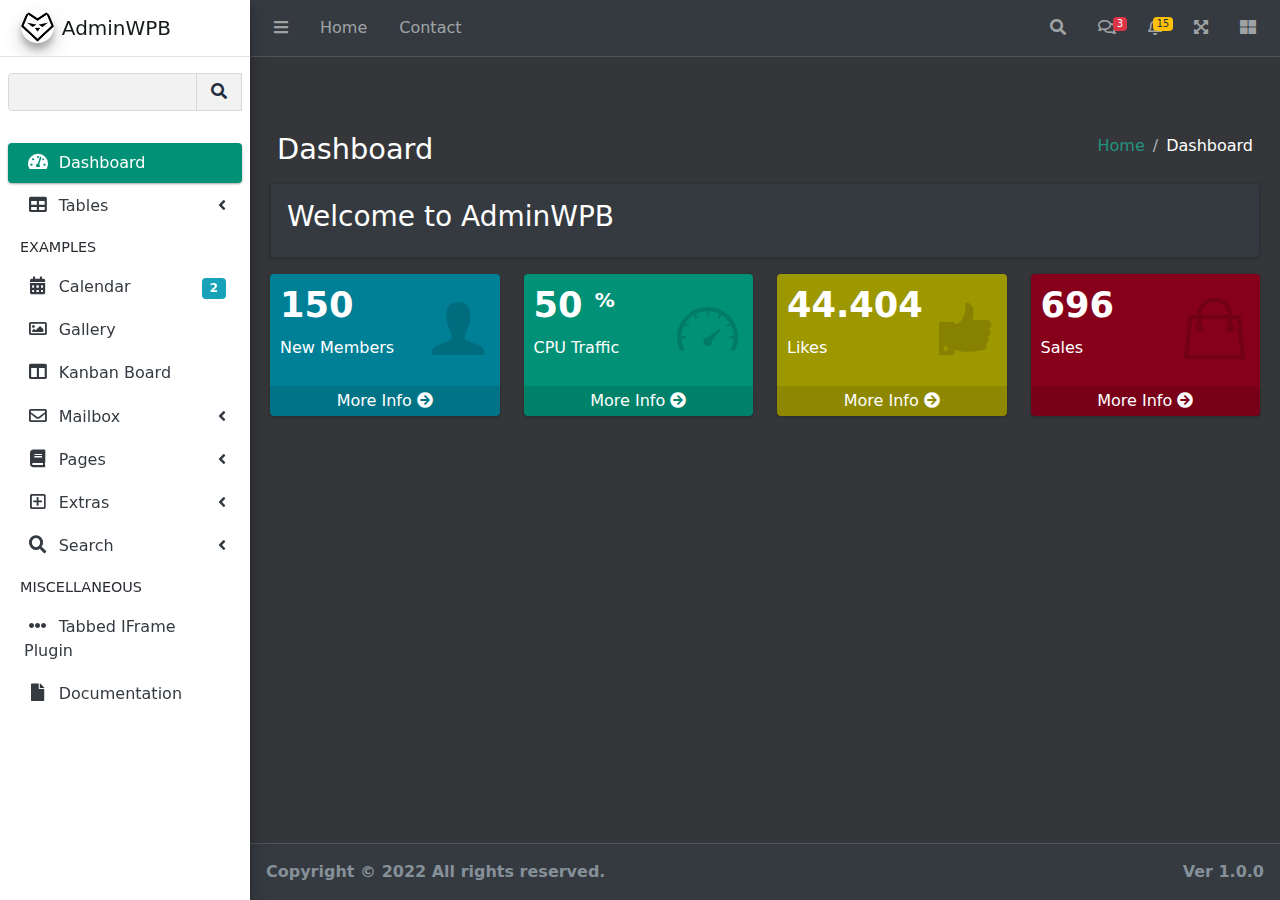
<file: index.html>
<!DOCTYPE html>
<html lang="en">

<head>
  <meta charset="UTF-8">
  <meta http-equiv="X-UA-Compatible" content="IE=edge">
  <meta name="viewport" content="width=device-width, initial-scale=1.0">
  <title>AdminWPB | Dashboard</title>

  <!-- THEME STYLE -->
  <link rel="stylesheet" href="assets/css/colors.css">
  <link rel="stylesheet" href="assets/css/adminwpb.min.css">

  <!-- VENDOR CSS -->
  <!-- Google Font: Source Sans Pro -->
  <link rel="stylesheet"
    href="https://fonts.googleapis.com/css?family=Source+Sans+Pro:300,400,400i,700&display=fallback">
  <link rel="stylesheet" href="assets/plugins/ionicons-2.0.1/css/ionicons.min.css">
  <!-- <link rel="stylesheet" href="assets/plugins/bootstrap/css/bootstrap.min.css"> -->
  <link rel="stylesheet" href="assets/plugins/fontawesome-free/css/all.min.css">
  <link rel="stylesheet" href="assets/plugins/overlayScrollbars/css/OverlayScrollbars.min.css">

  <!-- THEME JS -->
  <!-- jQuery -->
  <script src="assets/plugins/jquery/jquery.min.js"></script>
  <!-- Bootstrap 5 -->
  <script src="assets/plugins/bootstrap/js/bootstrap.bundle.min.js"></script>
  <!-- <script src="assets/js/adminwpb.js"></script> -->
  <script src="assets/js/style.js"></script>
  <!-- overlayScrollbars -->
  <script src="assets/plugins/overlayScrollbars/js/jquery.overlayScrollbars.min.js"></script>

  <!-- PAGE PLUGINS -->
  <!-- jQuery Mapael -->
  <script src="assets/plugins/jquery-mousewheel/jquery.mousewheel.js"></script>
  <script src="assets/plugins/raphael/raphael.min.js"></script>
  <script src="assets/plugins/jquery-mapael/jquery.mapael.min.js"></script>
  <script src="assets/plugins/jquery-mapael/maps/usa_states.min.js"></script>

  <!-- ChartJS -->
  <script src="assets/plugins/chart.js/Chart.min.js"></script>
</head>

<body class="hold-transition sidebar-mini dark-mode layout-fixed layout-navbar-fixed layout-footer-fixed">
  <div class="wrapper">
    <!-- PRELOADER -->
    <div class="preloader flex-column justify-content-center align-items-center">
      <img src="assets/img/logo.png" height="60" width="60" alt="AdminWPBLogo" class="animation__shake">
    </div>

    <!-- NAVBAR -->
    <nav class="main-header navbar navbar-expand navbar-dark">
      <!-- Left navbar links -->
      <ul class="navbar-nav">
        <li class="nav-item">
          <a class="nav-link" data-widget="pushmenu" href="#" role="button"><i class="fas fa-bars"></i></a>
        </li>
        <li class="nav-item d-none d-sm-inline-block">
          <a href="index.html" class="nav-link">Home</a>
        </li>
        <li class="nav-item d-none d-sm-inline-block">
          <a href="#" class="nav-link">Contact</a>
        </li>
      </ul>

      <!-- Right navbar links -->
      <ul class="navbar-nav ml-auto">
        <!-- Navbar Search -->
        <li class="nav-item">
          <a class="nav-link" data-widget="navbar-search" href="#" role="button">
            <i class="fas fa-search"></i>
          </a>
          <div class="navbar-search-block">
            <form class="form-inline">
              <div class="input-group input-group-sm">
                <input class="form-control form-control-navbar" type="search" placeholder="Search" aria-label="Search">
                <div class="input-group-append">
                  <button class="btn btn-navbar" type="submit">
                    <i class="fas fa-search"></i>
                  </button>
                  <button class="btn btn-navbar" type="button" data-widget="navbar-search">
                    <i class="fas fa-times"></i>
                  </button>
                </div>
              </div>
            </form>
          </div>
        </li>

        <!-- Messages Dropdown Menu -->
        <li class="nav-item dropdown">
          <a class="nav-link" data-bs-toggle="dropdown" href="#">
            <i class="far fa-comments"></i>
            <span class="badge badge-danger navbar-badge">3</span>
          </a>
          <div class="dropdown-menu dropdown-menu-lg dropdown-menu-end">
            <a href="#" class="dropdown-item">
              <!-- Message Start -->
              <div class="media">
                <img src="assets/img/user1-128x128.jpg" alt="User Avatar" class="img-size-50 mr-3 img-circle">
                <div class="media-body">
                  <h3 class="dropdown-item-title">
                    Brad Diesel
                    <span class="float-right text-sm text-danger"><i class="fas fa-star"></i></span>
                  </h3>
                  <p class="text-sm">Call me whenever you can...</p>
                  <p class="text-sm text-muted"><i class="far fa-clock mr-1"></i> 4 Hours Ago</p>
                </div>
              </div>
              <!-- Message End -->
            </a>
            <div class="dropdown-divider"></div>
            <a href="#" class="dropdown-item">
              <!-- Message Start -->
              <div class="media">
                <img src="assets/img/user8-128x128.jpg" alt="User Avatar" class="img-size-50 img-circle mr-3">
                <div class="media-body">
                  <h3 class="dropdown-item-title">
                    John Pierce
                    <span class="float-right text-sm text-muted"><i class="fas fa-star"></i></span>
                  </h3>
                  <p class="text-sm">I got your message bro</p>
                  <p class="text-sm text-muted"><i class="far fa-clock mr-1"></i> 4 Hours Ago</p>
                </div>
              </div>
              <!-- Message End -->
            </a>
            <div class="dropdown-divider"></div>
            <a href="#" class="dropdown-item">
              <!-- Message Start -->
              <div class="media">
                <img src="assets/img/user3-128x128.jpg" alt="User Avatar" class="img-size-50 img-circle mr-3">
                <div class="media-body">
                  <h3 class="dropdown-item-title">
                    Nora Silvester
                    <span class="float-right text-sm text-warning"><i class="fas fa-star"></i></span>
                  </h3>
                  <p class="text-sm">The subject goes here</p>
                  <p class="text-sm text-muted"><i class="far fa-clock mr-1"></i> 4 Hours Ago</p>
                </div>
              </div>
              <!-- Message End -->
            </a>
            <div class="dropdown-divider"></div>
            <a href="#" class="dropdown-item dropdown-footer">See All Messages</a>
          </div>
        </li>
        <!-- Notifications Dropdown Menu -->
        <li class="nav-item dropdown">
          <a class="nav-link" data-bs-toggle="dropdown" href="#">
            <i class="far fa-bell"></i>
            <span class="badge badge-warning navbar-badge">15</span>
          </a>
          <div class="dropdown-menu dropdown-menu-lg dropdown-menu-end">
            <span class="dropdown-item dropdown-header">15 Notifications</span>
            <div class="dropdown-divider"></div>
            <a href="#" class="dropdown-item">
              <i class="fas fa-envelope mr-2"></i> 4 new messages
              <span class="float-right text-muted text-sm">3 mins</span>
            </a>
            <div class="dropdown-divider"></div>
            <a href="#" class="dropdown-item">
              <i class="fas fa-users mr-2"></i> 8 friend requests
              <span class="float-right text-muted text-sm">12 hours</span>
            </a>
            <div class="dropdown-divider"></div>
            <a href="#" class="dropdown-item">
              <i class="fas fa-file mr-2"></i> 3 new reports
              <span class="float-right text-muted text-sm">2 days</span>
            </a>
            <div class="dropdown-divider"></div>
            <a href="#" class="dropdown-item dropdown-footer">See All Notifications</a>
          </div>
        </li>
        <li class="nav-item">
          <a class="nav-link" data-widget="fullscreen" href="#" role="button">
            <i class="fas fa-expand-arrows-alt"></i>
          </a>
        </li>
        <li class="nav-item">
          <a class="nav-link" data-widget="control-sidebar" data-slide="true" href="#" role="button">
            <i class="fas fa-th-large"></i>
          </a>
        </li>
      </ul>
    </nav>

    <!-- Sidebar container -->
    <aside class="main-sidebar sidebar-light-primary elevation-3">
      <!-- Logo Brand -->
      <a href="index.html" class="brand-link">
        <img src="assets/img/logo.png" alt="Logo AdminWPB" class="brand-image img-circle elevation-3">
        <span class="brand-text font-weight-light">AdminWPB</span>
      </a>

      <div class="sidebar">
        <!-- Search Form -->
        <div class="form-inline mt-3 pb-3 mb-3 d-flex">
          <div class="input-group" data-widget="sidebar-search">
            <input type="search" class="form-control form-control-sidebar" aria-label="Search">
            <div class="input-group-append">
              <button class="btn btn-sidebar">
                <i class="fas fa-search fa-fw"></i>
              </button>
            </div>
          </div>
        </div>

        <!-- Sidebar Menu -->
        <nav class="mt-2">
          <ul class="nav nav-pills nav-sidebar flex-column" data-widget="treeview" role="menu" data-accordion="false">
            <!-- Add icons to the links using the .nav-icon class with font-awesome or any other icon font library -->
            <li class="nav-item menu-open">
              <a href="index.html" class="nav-link active">
                <i class="nav-icon fas fa-tachometer-alt"></i>
                <p>
                  Dashboard
                </p>
              </a>
            </li>
            <li class="nav-item">
              <a href="#" class="nav-link">
                <i class="nav-icon fas fa-table"></i>
                <p>
                  Tables
                  <i class="fas fa-angle-left right"></i>
                </p>
              </a>
              <ul class="nav nav-treeview">
                <li class="nav-item">
                  <a href="pages/tables/simple.html" class="nav-link">
                    <i class="far fa-circle nav-icon"></i>
                    <p>Simple Tables</p>
                  </a>
                </li>
                <li class="nav-item">
                  <a href="pages/tables/data.html" class="nav-link">
                    <i class="far fa-circle nav-icon"></i>
                    <p>DataTables</p>
                  </a>
                </li>
                <li class="nav-item">
                  <a href="pages/tables/jsgrid.html" class="nav-link">
                    <i class="far fa-circle nav-icon"></i>
                    <p>jsGrid</p>
                  </a>
                </li>
              </ul>
            </li>
            <li class="nav-header">EXAMPLES</li>
            <li class="nav-item">
              <a href="pages/calendar.html" class="nav-link">
                <i class="nav-icon fas fa-calendar-alt"></i>
                <p>
                  Calendar
                  <span class="badge badge-info right">2</span>
                </p>
              </a>
            </li>
            <li class="nav-item">
              <a href="pages/gallery.html" class="nav-link">
                <i class="nav-icon far fa-image"></i>
                <p>
                  Gallery
                </p>
              </a>
            </li>
            <li class="nav-item">
              <a href="pages/kanban.html" class="nav-link">
                <i class="nav-icon fas fa-columns"></i>
                <p>
                  Kanban Board
                </p>
              </a>
            </li>
            <li class="nav-item">
              <a href="#" class="nav-link">
                <i class="nav-icon far fa-envelope"></i>
                <p>
                  Mailbox
                  <i class="fas fa-angle-left right"></i>
                </p>
              </a>
              <ul class="nav nav-treeview">
                <li class="nav-item">
                  <a href="pages/mailbox/mailbox.html" class="nav-link">
                    <i class="far fa-circle nav-icon"></i>
                    <p>Inbox</p>
                  </a>
                </li>
                <li class="nav-item">
                  <a href="pages/mailbox/compose.html" class="nav-link">
                    <i class="far fa-circle nav-icon"></i>
                    <p>Compose</p>
                  </a>
                </li>
                <li class="nav-item">
                  <a href="pages/mailbox/read-mail.html" class="nav-link">
                    <i class="far fa-circle nav-icon"></i>
                    <p>Read</p>
                  </a>
                </li>
              </ul>
            </li>
            <li class="nav-item">
              <a href="#" class="nav-link">
                <i class="nav-icon fas fa-book"></i>
                <p>
                  Pages
                  <i class="fas fa-angle-left right"></i>
                </p>
              </a>
              <ul class="nav nav-treeview">
                <li class="nav-item">
                  <a href="pages/examples/invoice.html" class="nav-link">
                    <i class="far fa-circle nav-icon"></i>
                    <p>Invoice</p>
                  </a>
                </li>
                <li class="nav-item">
                  <a href="pages/examples/profile.html" class="nav-link">
                    <i class="far fa-circle nav-icon"></i>
                    <p>Profile</p>
                  </a>
                </li>
                <li class="nav-item">
                  <a href="pages/examples/e-commerce.html" class="nav-link">
                    <i class="far fa-circle nav-icon"></i>
                    <p>E-commerce</p>
                  </a>
                </li>
                <li class="nav-item">
                  <a href="pages/examples/projects.html" class="nav-link">
                    <i class="far fa-circle nav-icon"></i>
                    <p>Projects</p>
                  </a>
                </li>
                <li class="nav-item">
                  <a href="pages/examples/project-add.html" class="nav-link">
                    <i class="far fa-circle nav-icon"></i>
                    <p>Project Add</p>
                  </a>
                </li>
                <li class="nav-item">
                  <a href="pages/examples/project-edit.html" class="nav-link">
                    <i class="far fa-circle nav-icon"></i>
                    <p>Project Edit</p>
                  </a>
                </li>
                <li class="nav-item">
                  <a href="pages/examples/project-detail.html" class="nav-link">
                    <i class="far fa-circle nav-icon"></i>
                    <p>Project Detail</p>
                  </a>
                </li>
                <li class="nav-item">
                  <a href="pages/examples/contacts.html" class="nav-link">
                    <i class="far fa-circle nav-icon"></i>
                    <p>Contacts</p>
                  </a>
                </li>
                <li class="nav-item">
                  <a href="pages/examples/faq.html" class="nav-link">
                    <i class="far fa-circle nav-icon"></i>
                    <p>FAQ</p>
                  </a>
                </li>
                <li class="nav-item">
                  <a href="pages/examples/contact-us.html" class="nav-link">
                    <i class="far fa-circle nav-icon"></i>
                    <p>Contact us</p>
                  </a>
                </li>
              </ul>
            </li>
            <li class="nav-item">
              <a href="#" class="nav-link">
                <i class="nav-icon far fa-plus-square"></i>
                <p>
                  Extras
                  <i class="fas fa-angle-left right"></i>
                </p>
              </a>
              <ul class="nav nav-treeview">
                <li class="nav-item">
                  <a href="#" class="nav-link">
                    <i class="far fa-circle nav-icon"></i>
                    <p>
                      Login & Register v1
                      <i class="fas fa-angle-left right"></i>
                    </p>
                  </a>
                  <ul class="nav nav-treeview">
                    <li class="nav-item">
                      <a href="pages/examples/login.html" class="nav-link">
                        <i class="far fa-circle nav-icon"></i>
                        <p>Login v1</p>
                      </a>
                    </li>
                    <li class="nav-item">
                      <a href="pages/examples/register.html" class="nav-link">
                        <i class="far fa-circle nav-icon"></i>
                        <p>Register v1</p>
                      </a>
                    </li>
                    <li class="nav-item">
                      <a href="pages/examples/forgot-password.html" class="nav-link">
                        <i class="far fa-circle nav-icon"></i>
                        <p>Forgot Password v1</p>
                      </a>
                    </li>
                    <li class="nav-item">
                      <a href="pages/examples/recover-password.html" class="nav-link">
                        <i class="far fa-circle nav-icon"></i>
                        <p>Recover Password v1</p>
                      </a>
                    </li>
                  </ul>
                </li>
                <li class="nav-item">
                  <a href="#" class="nav-link">
                    <i class="far fa-circle nav-icon"></i>
                    <p>
                      Login & Register v2
                      <i class="fas fa-angle-left right"></i>
                    </p>
                  </a>
                  <ul class="nav nav-treeview">
                    <li class="nav-item">
                      <a href="pages/examples/login-v2.html" class="nav-link">
                        <i class="far fa-circle nav-icon"></i>
                        <p>Login v2</p>
                      </a>
                    </li>
                    <li class="nav-item">
                      <a href="pages/examples/register-v2.html" class="nav-link">
                        <i class="far fa-circle nav-icon"></i>
                        <p>Register v2</p>
                      </a>
                    </li>
                    <li class="nav-item">
                      <a href="pages/examples/forgot-password-v2.html" class="nav-link">
                        <i class="far fa-circle nav-icon"></i>
                        <p>Forgot Password v2</p>
                      </a>
                    </li>
                    <li class="nav-item">
                      <a href="pages/examples/recover-password-v2.html" class="nav-link">
                        <i class="far fa-circle nav-icon"></i>
                        <p>Recover Password v2</p>
                      </a>
                    </li>
                  </ul>
                </li>
                <li class="nav-item">
                  <a href="pages/examples/lockscreen.html" class="nav-link">
                    <i class="far fa-circle nav-icon"></i>
                    <p>Lockscreen</p>
                  </a>
                </li>
                <li class="nav-item">
                  <a href="pages/examples/legacy-user-menu.html" class="nav-link">
                    <i class="far fa-circle nav-icon"></i>
                    <p>Legacy User Menu</p>
                  </a>
                </li>
                <li class="nav-item">
                  <a href="pages/examples/language-menu.html" class="nav-link">
                    <i class="far fa-circle nav-icon"></i>
                    <p>Language Menu</p>
                  </a>
                </li>
                <li class="nav-item">
                  <a href="pages/examples/404.html" class="nav-link">
                    <i class="far fa-circle nav-icon"></i>
                    <p>Error 404</p>
                  </a>
                </li>
                <li class="nav-item">
                  <a href="pages/examples/500.html" class="nav-link">
                    <i class="far fa-circle nav-icon"></i>
                    <p>Error 500</p>
                  </a>
                </li>
                <li class="nav-item">
                  <a href="pages/examples/pace.html" class="nav-link">
                    <i class="far fa-circle nav-icon"></i>
                    <p>Pace</p>
                  </a>
                </li>
                <li class="nav-item">
                  <a href="pages/examples/blank.html" class="nav-link">
                    <i class="far fa-circle nav-icon"></i>
                    <p>Blank Page</p>
                  </a>
                </li>
                <li class="nav-item">
                  <a href="starter.html" class="nav-link">
                    <i class="far fa-circle nav-icon"></i>
                    <p>Starter Page</p>
                  </a>
                </li>
              </ul>
            </li>
            <li class="nav-item">
              <a href="#" class="nav-link">
                <i class="nav-icon fas fa-search"></i>
                <p>
                  Search
                  <i class="fas fa-angle-left right"></i>
                </p>
              </a>
              <ul class="nav nav-treeview">
                <li class="nav-item">
                  <a href="pages/search/simple.html" class="nav-link">
                    <i class="far fa-circle nav-icon"></i>
                    <p>Simple Search</p>
                  </a>
                </li>
                <li class="nav-item">
                  <a href="pages/search/enhanced.html" class="nav-link">
                    <i class="far fa-circle nav-icon"></i>
                    <p>Enhanced</p>
                  </a>
                </li>
              </ul>
            </li>
            <li class="nav-header">MISCELLANEOUS</li>
            <li class="nav-item">
              <a href="iframe.html" class="nav-link">
                <i class="nav-icon fas fa-ellipsis-h"></i>
                <p>Tabbed IFrame Plugin</p>
              </a>
            </li>
            <li class="nav-item">
              <a href="https://adminlte.io/docs/3.1/" class="nav-link">
                <i class="nav-icon fas fa-file"></i>
                <p>Documentation</p>
              </a>
            </li>
          </ul>
        </nav>
        <!-- /.sidebar-menu -->
      </div>
    </aside>

    <!-- CONTENT WRAPPER -->
    <div class="content-wrapper">
      <!-- headers content -->
      <div class="content-header">
        <div class="container-fluid">
          <div class="row mb-2">
            <div class="col-sm-6">
              <h1 class="m-0">Dashboard</h1>
            </div>
            <div class="col-sm-6">
              <ol class="breadcrumb float-sm-end">
                <li class="breadcrumb-item"><a href="#">Home</a></li>
                <li class="breadcrumb-item">Dashboard</li>
              </ol>
            </div>
          </div>
        </div>
      </div>
      <!-- end headers content -->
      <section class="content">
        <div class="container-fluid">
          <div class="card">
            <div class="card-body">
              <h3>Welcome to AdminWPB</h3>
            </div>
          </div>
          <!-- Small Box -->
          <div class="row">
            <div class="col-lg-3 col-6">
              <div class="small-box shadow-radius bg-pastel-blue">
                <div class="inner">
                  <h3>150</h3>
                  <p>New Members</p>
                </div>
                <div class="icon">
                  <i class="ion ion-person"></i>
                </div>
                <a href="#" class="small-box-footer">
                  More Info
                  <i class="fas fa-arrow-circle-right"></i>
                </a>
              </div>
            </div>
            <div class="col-lg-3 col-6">
              <div class="small-box bg-pastel-green">
                <div class="inner">
                  <h3>50 <sup style="font-size: 20px;">%</sup></h3>
                  <p>CPU Traffic</p>
                </div>
                <div class="icon">
                  <i class="ion ion-speedometer"></i>
                </div>
                <a href="#" class="small-box-footer">
                  More Info
                  <i class="fas fa-arrow-circle-right"></i>
                </a>
              </div>
            </div>
            <div class="col-lg-3 col-6">
              <div class="small-box bg-pastel-yellow">
                <div class="inner">
                  <h3>44.404</h3>
                  <p>Likes</p>
                </div>
                <div class="icon">
                  <i class="ion ion-thumbsup"></i>
                </div>
                <a href="#" class="small-box-footer">
                  More Info
                  <i class="fas fa-arrow-circle-right"></i>
                </a>
              </div>
            </div>
            <div class="col-lg-3 col-6">
              <div class="small-box bg-pastel-red">
                <div class="inner">
                  <h3>696</h3>
                  <p>Sales</p>
                </div>
                <div class="icon">
                  <i class="ion ion-bag"></i>
                </div>
                <a href="#" class="small-box-footer">
                  More Info
                  <i class="fas fa-arrow-circle-right"></i>
                </a>
              </div>
            </div>
          </div>
        </div>
      </section>
    </div>

    <aside class="control-sidebar control-sidebar-dark"></aside>

    <!-- FOOTER -->
    <footer class="main-footer">
      <strong>Copyright &copy; 2022 All rights reserved.
        <div class="float-end d-none d-sm-inline-block">
          <b>Ver</b> 1.0.0
        </div>
      </strong>
    </footer>
    <div id="sidebar-overlay"></div>
  </div>
</body>

</html>
</file>
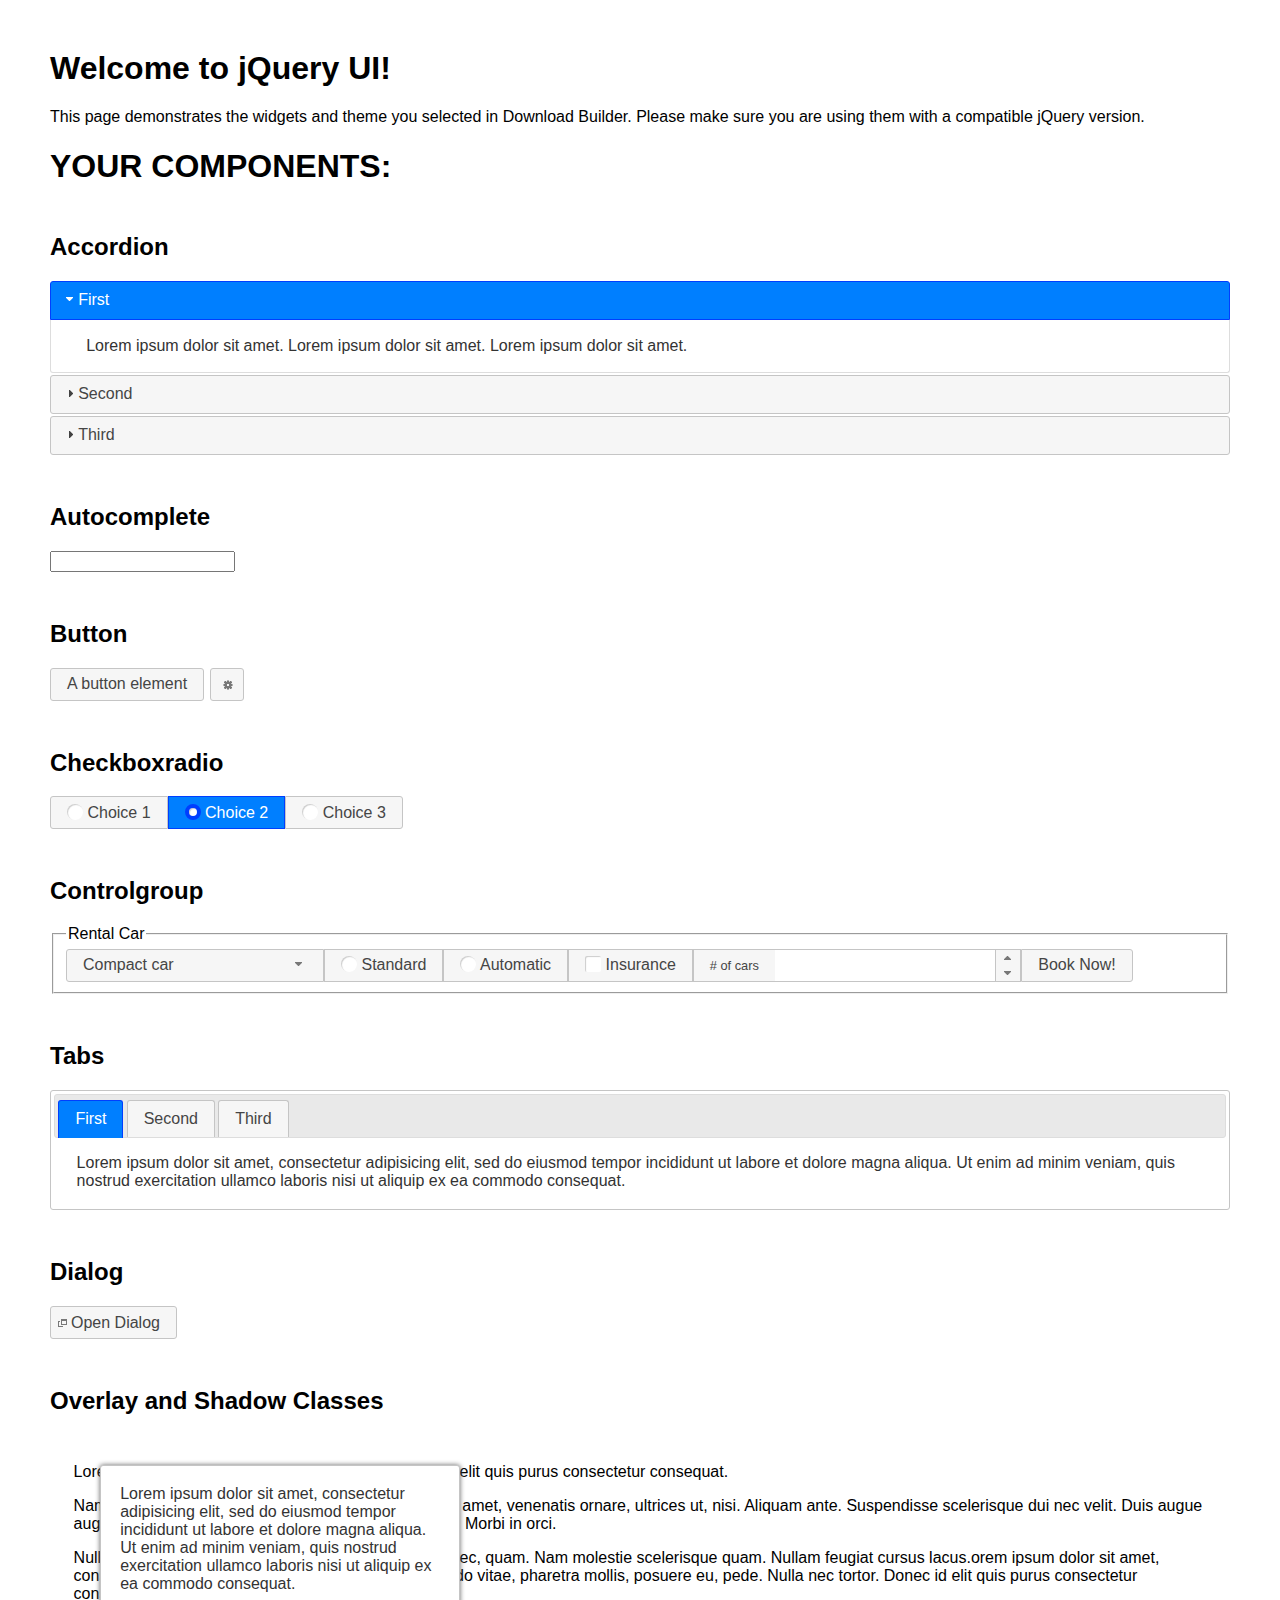
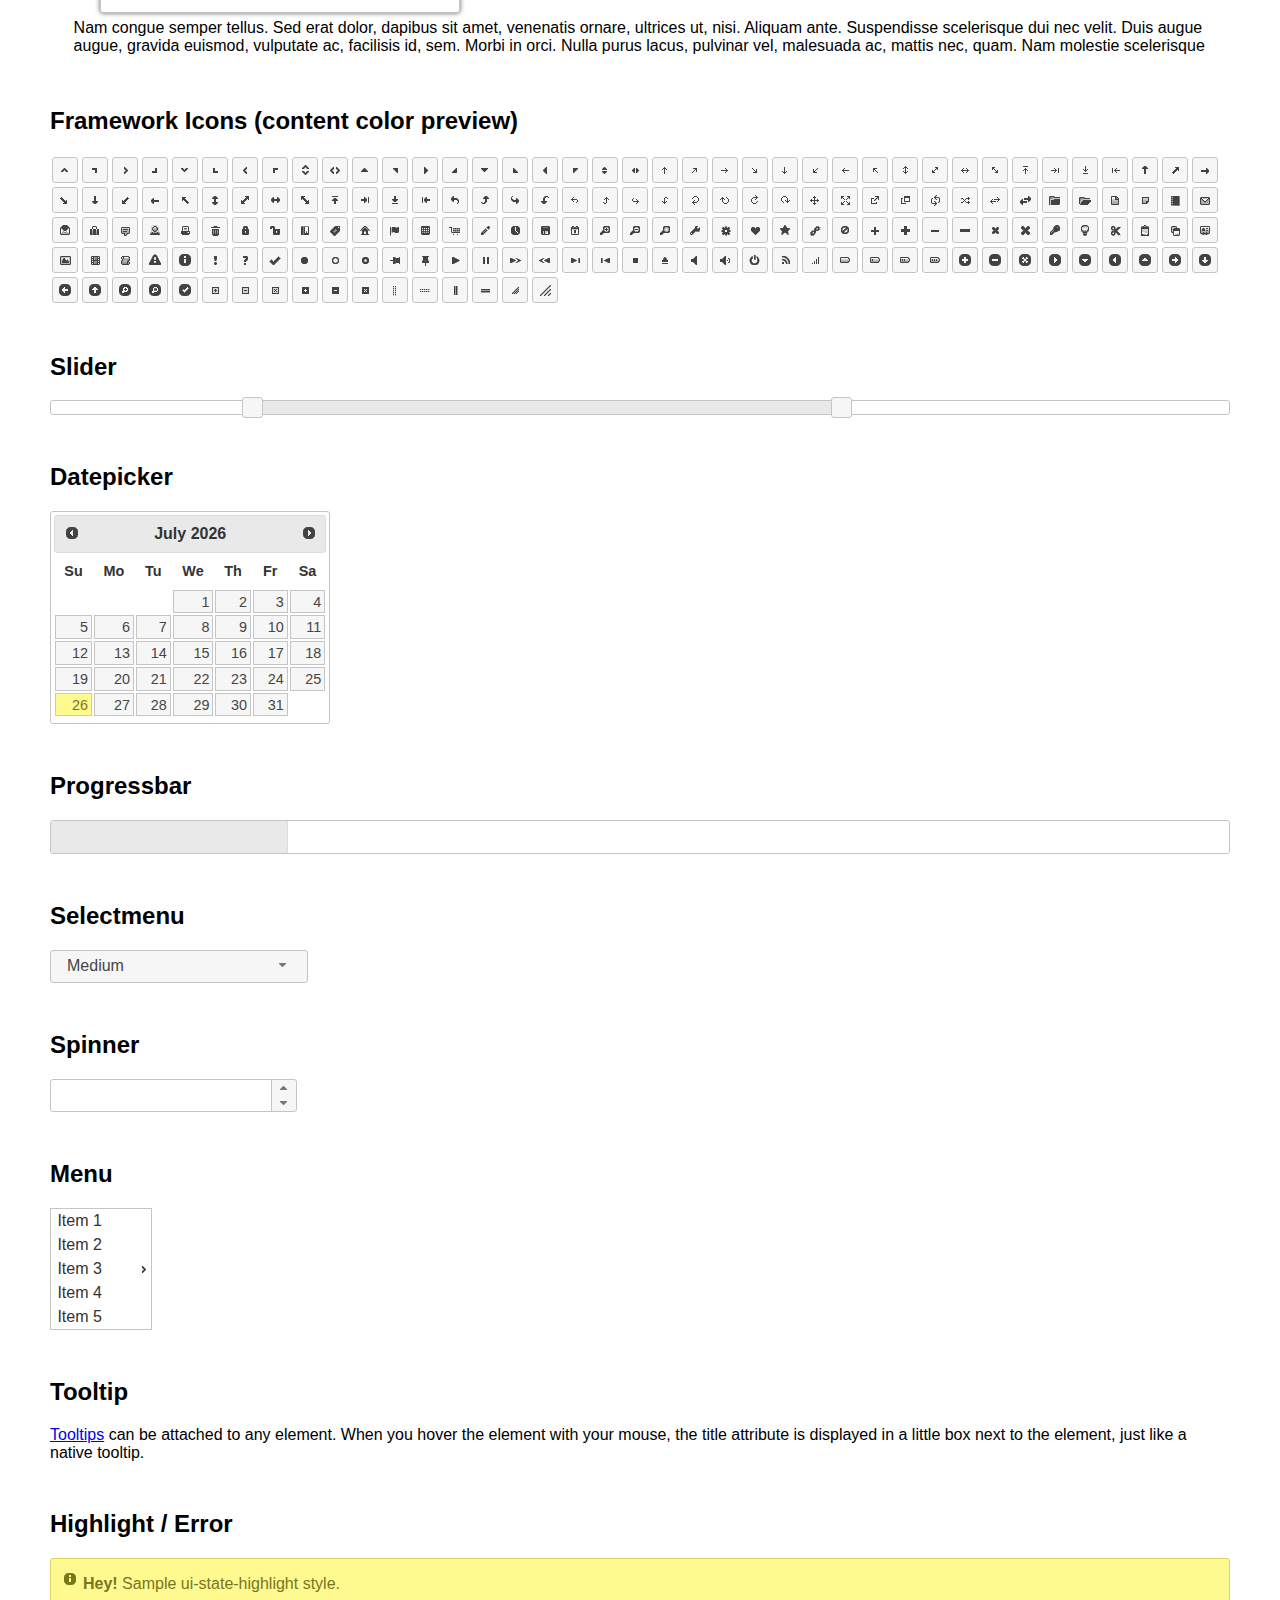
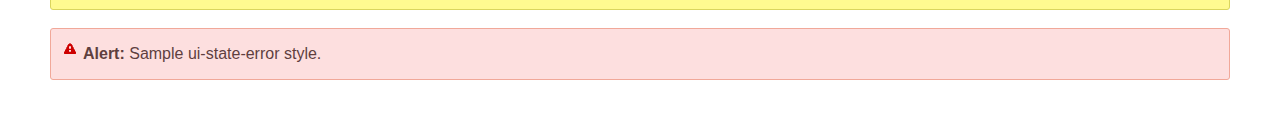
<file: assets/plugins/jquery-ui/index.html>
<!doctype html>
<html lang="us">
<head>
	<meta charset="utf-8">
	<title>jQuery UI Example Page</title>
	<link href="jquery-ui.css" rel="stylesheet">
	<style>
	body{
		font-family: "Trebuchet MS", sans-serif;
		margin: 50px;
	}
	.demoHeaders {
		margin-top: 2em;
	}
	#dialog-link {
		padding: .4em 1em .4em 20px;
		text-decoration: none;
		position: relative;
	}
	#dialog-link span.ui-icon {
		margin: 0 5px 0 0;
		position: absolute;
		left: .2em;
		top: 50%;
		margin-top: -8px;
	}
	#icons {
		margin: 0;
		padding: 0;
	}
	#icons li {
		margin: 2px;
		position: relative;
		padding: 4px 0;
		cursor: pointer;
		float: left;
		list-style: none;
	}
	#icons span.ui-icon {
		float: left;
		margin: 0 4px;
	}
	.fakewindowcontain .ui-widget-overlay {
		position: absolute;
	}
	select {
		width: 200px;
	}
	</style>
</head>
<body>

<h1>Welcome to jQuery UI!</h1>

<div class="ui-widget">
	<p>This page demonstrates the widgets and theme you selected in Download Builder. Please make sure you are using them with a compatible jQuery version.</p>
</div>

<h1>YOUR COMPONENTS:</h1>

<!-- Accordion -->
<h2 class="demoHeaders">Accordion</h2>
<div id="accordion">
	<h3>First</h3>
	<div>Lorem ipsum dolor sit amet. Lorem ipsum dolor sit amet. Lorem ipsum dolor sit amet.</div>
	<h3>Second</h3>
	<div>Phasellus mattis tincidunt nibh.</div>
	<h3>Third</h3>
	<div>Nam dui erat, auctor a, dignissim quis.</div>
</div>

<!-- Autocomplete -->
<h2 class="demoHeaders">Autocomplete</h2>
<div>
	<input id="autocomplete" title="type &quot;a&quot;">
</div>

<!-- Button -->
<h2 class="demoHeaders">Button</h2>
<button id="button">A button element</button>
<button id="button-icon">An icon-only button</button>

<!-- Checkboxradio -->
<h2 class="demoHeaders">Checkboxradio</h2>
<form style="margin-top: 1em;">
	<div id="radioset">
		<input type="radio" id="radio1" name="radio"><label for="radio1">Choice 1</label>
		<input type="radio" id="radio2" name="radio" checked="checked"><label for="radio2">Choice 2</label>
		<input type="radio" id="radio3" name="radio"><label for="radio3">Choice 3</label>
	</div>
</form>

<!-- Controlgroup -->
<h2 class="demoHeaders">Controlgroup</h2>
<fieldset>
	<legend>Rental Car</legend>
	<div id="controlgroup">
		<select id="car-type">
			<option>Compact car</option>
			<option>Midsize car</option>
			<option>Full size car</option>
			<option>SUV</option>
			<option>Luxury</option>
			<option>Truck</option>
			<option>Van</option>
		</select>
		<label for="transmission-standard">Standard</label>
		<input type="radio" name="transmission" id="transmission-standard">
		<label for="transmission-automatic">Automatic</label>
		<input type="radio" name="transmission" id="transmission-automatic">
		<label for="insurance">Insurance</label>
		<input type="checkbox" name="insurance" id="insurance">
		<label for="horizontal-spinner" class="ui-controlgroup-label"># of cars</label>
		<input id="horizontal-spinner" class="ui-spinner-input">
		<button>Book Now!</button>
	</div>
</fieldset>

<!-- Tabs -->
<h2 class="demoHeaders">Tabs</h2>
<div id="tabs">
	<ul>
		<li><a href="#tabs-1">First</a></li>
		<li><a href="#tabs-2">Second</a></li>
		<li><a href="#tabs-3">Third</a></li>
	</ul>
	<div id="tabs-1">Lorem ipsum dolor sit amet, consectetur adipisicing elit, sed do eiusmod tempor incididunt ut labore et dolore magna aliqua. Ut enim ad minim veniam, quis nostrud exercitation ullamco laboris nisi ut aliquip ex ea commodo consequat.</div>
	<div id="tabs-2">Phasellus mattis tincidunt nibh. Cras orci urna, blandit id, pretium vel, aliquet ornare, felis. Maecenas scelerisque sem non nisl. Fusce sed lorem in enim dictum bibendum.</div>
	<div id="tabs-3">Nam dui erat, auctor a, dignissim quis, sollicitudin eu, felis. Pellentesque nisi urna, interdum eget, sagittis et, consequat vestibulum, lacus. Mauris porttitor ullamcorper augue.</div>
</div>

<h2 class="demoHeaders">Dialog</h2>
<p>
	<button id="dialog-link" class="ui-button ui-corner-all ui-widget">
		<span class="ui-icon ui-icon-newwin"></span>Open Dialog
	</button>
</p>

<h2 class="demoHeaders">Overlay and Shadow Classes</h2>
<div style="position: relative; width: 96%; height: 200px; padding:1% 2%; overflow:hidden;" class="fakewindowcontain">
	<p>Lorem ipsum dolor sit amet,  Nulla nec tortor. Donec id elit quis purus consectetur consequat. </p><p>Nam congue semper tellus. Sed erat dolor, dapibus sit amet, venenatis ornare, ultrices ut, nisi. Aliquam ante. Suspendisse scelerisque dui nec velit. Duis augue augue, gravida euismod, vulputate ac, facilisis id, sem. Morbi in orci. </p><p>Nulla purus lacus, pulvinar vel, malesuada ac, mattis nec, quam. Nam molestie scelerisque quam. Nullam feugiat cursus lacus.orem ipsum dolor sit amet, consectetur adipiscing elit. Donec libero risus, commodo vitae, pharetra mollis, posuere eu, pede. Nulla nec tortor. Donec id elit quis purus consectetur consequat. </p><p>Nam congue semper tellus. Sed erat dolor, dapibus sit amet, venenatis ornare, ultrices ut, nisi. Aliquam ante. Suspendisse scelerisque dui nec velit. Duis augue augue, gravida euismod, vulputate ac, facilisis id, sem. Morbi in orci. Nulla purus lacus, pulvinar vel, malesuada ac, mattis nec, quam. Nam molestie scelerisque quam. </p><p>Nullam feugiat cursus lacus.orem ipsum dolor sit amet, consectetur adipiscing elit. Donec libero risus, commodo vitae, pharetra mollis, posuere eu, pede. Nulla nec tortor. Donec id elit quis purus consectetur consequat. Nam congue semper tellus. Sed erat dolor, dapibus sit amet, venenatis ornare, ultrices ut, nisi. Aliquam ante. </p><p>Suspendisse scelerisque dui nec velit. Duis augue augue, gravida euismod, vulputate ac, facilisis id, sem. Morbi in orci. Nulla purus lacus, pulvinar vel, malesuada ac, mattis nec, quam. Nam molestie scelerisque quam. Nullam feugiat cursus lacus.orem ipsum dolor sit amet, consectetur adipiscing elit. Donec libero risus, commodo vitae, pharetra mollis, posuere eu, pede. Nulla nec tortor. Donec id elit quis purus consectetur consequat. Nam congue semper tellus. Sed erat dolor, dapibus sit amet, venenatis ornare, ultrices ut, nisi. </p>

	<!-- ui-dialog -->
	<div class="ui-widget-overlay ui-front"></div>
	<div style="position: absolute; width: 320px; left: 50px; top: 30px; padding: 1.2em" class="ui-widget ui-front ui-widget-content ui-corner-all ui-widget-shadow">
		Lorem ipsum dolor sit amet, consectetur adipisicing elit, sed do eiusmod tempor incididunt ut labore et dolore magna aliqua. Ut enim ad minim veniam, quis nostrud exercitation ullamco laboris nisi ut aliquip ex ea commodo consequat.
	</div>

</div>

<!-- ui-dialog -->
<div id="dialog" title="Dialog Title">
	<p>Lorem ipsum dolor sit amet, consectetur adipisicing elit, sed do eiusmod tempor incididunt ut labore et dolore magna aliqua. Ut enim ad minim veniam, quis nostrud exercitation ullamco laboris nisi ut aliquip ex ea commodo consequat.</p>
</div>


<h2 class="demoHeaders">Framework Icons (content color preview)</h2>
<ul id="icons" class="ui-widget ui-helper-clearfix">
	<li class="ui-state-default ui-corner-all" title=".ui-icon-caret-1-n"><span class="ui-icon ui-icon-caret-1-n"></span></li>
	<li class="ui-state-default ui-corner-all" title=".ui-icon-caret-1-ne"><span class="ui-icon ui-icon-caret-1-ne"></span></li>
	<li class="ui-state-default ui-corner-all" title=".ui-icon-caret-1-e"><span class="ui-icon ui-icon-caret-1-e"></span></li>
	<li class="ui-state-default ui-corner-all" title=".ui-icon-caret-1-se"><span class="ui-icon ui-icon-caret-1-se"></span></li>
	<li class="ui-state-default ui-corner-all" title=".ui-icon-caret-1-s"><span class="ui-icon ui-icon-caret-1-s"></span></li>
	<li class="ui-state-default ui-corner-all" title=".ui-icon-caret-1-sw"><span class="ui-icon ui-icon-caret-1-sw"></span></li>
	<li class="ui-state-default ui-corner-all" title=".ui-icon-caret-1-w"><span class="ui-icon ui-icon-caret-1-w"></span></li>
	<li class="ui-state-default ui-corner-all" title=".ui-icon-caret-1-nw"><span class="ui-icon ui-icon-caret-1-nw"></span></li>
	<li class="ui-state-default ui-corner-all" title=".ui-icon-caret-2-n-s"><span class="ui-icon ui-icon-caret-2-n-s"></span></li>
	<li class="ui-state-default ui-corner-all" title=".ui-icon-caret-2-e-w"><span class="ui-icon ui-icon-caret-2-e-w"></span></li>
	<li class="ui-state-default ui-corner-all" title=".ui-icon-triangle-1-n"><span class="ui-icon ui-icon-triangle-1-n"></span></li>
	<li class="ui-state-default ui-corner-all" title=".ui-icon-triangle-1-ne"><span class="ui-icon ui-icon-triangle-1-ne"></span></li>
	<li class="ui-state-default ui-corner-all" title=".ui-icon-triangle-1-e"><span class="ui-icon ui-icon-triangle-1-e"></span></li>
	<li class="ui-state-default ui-corner-all" title=".ui-icon-triangle-1-se"><span class="ui-icon ui-icon-triangle-1-se"></span></li>
	<li class="ui-state-default ui-corner-all" title=".ui-icon-triangle-1-s"><span class="ui-icon ui-icon-triangle-1-s"></span></li>
	<li class="ui-state-default ui-corner-all" title=".ui-icon-triangle-1-sw"><span class="ui-icon ui-icon-triangle-1-sw"></span></li>
	<li class="ui-state-default ui-corner-all" title=".ui-icon-triangle-1-w"><span class="ui-icon ui-icon-triangle-1-w"></span></li>
	<li class="ui-state-default ui-corner-all" title=".ui-icon-triangle-1-nw"><span class="ui-icon ui-icon-triangle-1-nw"></span></li>
	<li class="ui-state-default ui-corner-all" title=".ui-icon-triangle-2-n-s"><span class="ui-icon ui-icon-triangle-2-n-s"></span></li>
	<li class="ui-state-default ui-corner-all" title=".ui-icon-triangle-2-e-w"><span class="ui-icon ui-icon-triangle-2-e-w"></span></li>
	<li class="ui-state-default ui-corner-all" title=".ui-icon-arrow-1-n"><span class="ui-icon ui-icon-arrow-1-n"></span></li>
	<li class="ui-state-default ui-corner-all" title=".ui-icon-arrow-1-ne"><span class="ui-icon ui-icon-arrow-1-ne"></span></li>
	<li class="ui-state-default ui-corner-all" title=".ui-icon-arrow-1-e"><span class="ui-icon ui-icon-arrow-1-e"></span></li>
	<li class="ui-state-default ui-corner-all" title=".ui-icon-arrow-1-se"><span class="ui-icon ui-icon-arrow-1-se"></span></li>
	<li class="ui-state-default ui-corner-all" title=".ui-icon-arrow-1-s"><span class="ui-icon ui-icon-arrow-1-s"></span></li>
	<li class="ui-state-default ui-corner-all" title=".ui-icon-arrow-1-sw"><span class="ui-icon ui-icon-arrow-1-sw"></span></li>
	<li class="ui-state-default ui-corner-all" title=".ui-icon-arrow-1-w"><span class="ui-icon ui-icon-arrow-1-w"></span></li>
	<li class="ui-state-default ui-corner-all" title=".ui-icon-arrow-1-nw"><span class="ui-icon ui-icon-arrow-1-nw"></span></li>
	<li class="ui-state-default ui-corner-all" title=".ui-icon-arrow-2-n-s"><span class="ui-icon ui-icon-arrow-2-n-s"></span></li>
	<li class="ui-state-default ui-corner-all" title=".ui-icon-arrow-2-ne-sw"><span class="ui-icon ui-icon-arrow-2-ne-sw"></span></li>
	<li class="ui-state-default ui-corner-all" title=".ui-icon-arrow-2-e-w"><span class="ui-icon ui-icon-arrow-2-e-w"></span></li>
	<li class="ui-state-default ui-corner-all" title=".ui-icon-arrow-2-se-nw"><span class="ui-icon ui-icon-arrow-2-se-nw"></span></li>
	<li class="ui-state-default ui-corner-all" title=".ui-icon-arrowstop-1-n"><span class="ui-icon ui-icon-arrowstop-1-n"></span></li>
	<li class="ui-state-default ui-corner-all" title=".ui-icon-arrowstop-1-e"><span class="ui-icon ui-icon-arrowstop-1-e"></span></li>
	<li class="ui-state-default ui-corner-all" title=".ui-icon-arrowstop-1-s"><span class="ui-icon ui-icon-arrowstop-1-s"></span></li>
	<li class="ui-state-default ui-corner-all" title=".ui-icon-arrowstop-1-w"><span class="ui-icon ui-icon-arrowstop-1-w"></span></li>
	<li class="ui-state-default ui-corner-all" title=".ui-icon-arrowthick-1-n"><span class="ui-icon ui-icon-arrowthick-1-n"></span></li>
	<li class="ui-state-default ui-corner-all" title=".ui-icon-arrowthick-1-ne"><span class="ui-icon ui-icon-arrowthick-1-ne"></span></li>
	<li class="ui-state-default ui-corner-all" title=".ui-icon-arrowthick-1-e"><span class="ui-icon ui-icon-arrowthick-1-e"></span></li>
	<li class="ui-state-default ui-corner-all" title=".ui-icon-arrowthick-1-se"><span class="ui-icon ui-icon-arrowthick-1-se"></span></li>
	<li class="ui-state-default ui-corner-all" title=".ui-icon-arrowthick-1-s"><span class="ui-icon ui-icon-arrowthick-1-s"></span></li>
	<li class="ui-state-default ui-corner-all" title=".ui-icon-arrowthick-1-sw"><span class="ui-icon ui-icon-arrowthick-1-sw"></span></li>
	<li class="ui-state-default ui-corner-all" title=".ui-icon-arrowthick-1-w"><span class="ui-icon ui-icon-arrowthick-1-w"></span></li>
	<li class="ui-state-default ui-corner-all" title=".ui-icon-arrowthick-1-nw"><span class="ui-icon ui-icon-arrowthick-1-nw"></span></li>
	<li class="ui-state-default ui-corner-all" title=".ui-icon-arrowthick-2-n-s"><span class="ui-icon ui-icon-arrowthick-2-n-s"></span></li>
	<li class="ui-state-default ui-corner-all" title=".ui-icon-arrowthick-2-ne-sw"><span class="ui-icon ui-icon-arrowthick-2-ne-sw"></span></li>
	<li class="ui-state-default ui-corner-all" title=".ui-icon-arrowthick-2-e-w"><span class="ui-icon ui-icon-arrowthick-2-e-w"></span></li>
	<li class="ui-state-default ui-corner-all" title=".ui-icon-arrowthick-2-se-nw"><span class="ui-icon ui-icon-arrowthick-2-se-nw"></span></li>
	<li class="ui-state-default ui-corner-all" title=".ui-icon-arrowthickstop-1-n"><span class="ui-icon ui-icon-arrowthickstop-1-n"></span></li>
	<li class="ui-state-default ui-corner-all" title=".ui-icon-arrowthickstop-1-e"><span class="ui-icon ui-icon-arrowthickstop-1-e"></span></li>
	<li class="ui-state-default ui-corner-all" title=".ui-icon-arrowthickstop-1-s"><span class="ui-icon ui-icon-arrowthickstop-1-s"></span></li>
	<li class="ui-state-default ui-corner-all" title=".ui-icon-arrowthickstop-1-w"><span class="ui-icon ui-icon-arrowthickstop-1-w"></span></li>
	<li class="ui-state-default ui-corner-all" title=".ui-icon-arrowreturnthick-1-w"><span class="ui-icon ui-icon-arrowreturnthick-1-w"></span></li>
	<li class="ui-state-default ui-corner-all" title=".ui-icon-arrowreturnthick-1-n"><span class="ui-icon ui-icon-arrowreturnthick-1-n"></span></li>
	<li class="ui-state-default ui-corner-all" title=".ui-icon-arrowreturnthick-1-e"><span class="ui-icon ui-icon-arrowreturnthick-1-e"></span></li>
	<li class="ui-state-default ui-corner-all" title=".ui-icon-arrowreturnthick-1-s"><span class="ui-icon ui-icon-arrowreturnthick-1-s"></span></li>
	<li class="ui-state-default ui-corner-all" title=".ui-icon-arrowreturn-1-w"><span class="ui-icon ui-icon-arrowreturn-1-w"></span></li>
	<li class="ui-state-default ui-corner-all" title=".ui-icon-arrowreturn-1-n"><span class="ui-icon ui-icon-arrowreturn-1-n"></span></li>
	<li class="ui-state-default ui-corner-all" title=".ui-icon-arrowreturn-1-e"><span class="ui-icon ui-icon-arrowreturn-1-e"></span></li>
	<li class="ui-state-default ui-corner-all" title=".ui-icon-arrowreturn-1-s"><span class="ui-icon ui-icon-arrowreturn-1-s"></span></li>
	<li class="ui-state-default ui-corner-all" title=".ui-icon-arrowrefresh-1-w"><span class="ui-icon ui-icon-arrowrefresh-1-w"></span></li>
	<li class="ui-state-default ui-corner-all" title=".ui-icon-arrowrefresh-1-n"><span class="ui-icon ui-icon-arrowrefresh-1-n"></span></li>
	<li class="ui-state-default ui-corner-all" title=".ui-icon-arrowrefresh-1-e"><span class="ui-icon ui-icon-arrowrefresh-1-e"></span></li>
	<li class="ui-state-default ui-corner-all" title=".ui-icon-arrowrefresh-1-s"><span class="ui-icon ui-icon-arrowrefresh-1-s"></span></li>
	<li class="ui-state-default ui-corner-all" title=".ui-icon-arrow-4"><span class="ui-icon ui-icon-arrow-4"></span></li>
	<li class="ui-state-default ui-corner-all" title=".ui-icon-arrow-4-diag"><span class="ui-icon ui-icon-arrow-4-diag"></span></li>
	<li class="ui-state-default ui-corner-all" title=".ui-icon-extlink"><span class="ui-icon ui-icon-extlink"></span></li>
	<li class="ui-state-default ui-corner-all" title=".ui-icon-newwin"><span class="ui-icon ui-icon-newwin"></span></li>
	<li class="ui-state-default ui-corner-all" title=".ui-icon-refresh"><span class="ui-icon ui-icon-refresh"></span></li>
	<li class="ui-state-default ui-corner-all" title=".ui-icon-shuffle"><span class="ui-icon ui-icon-shuffle"></span></li>
	<li class="ui-state-default ui-corner-all" title=".ui-icon-transfer-e-w"><span class="ui-icon ui-icon-transfer-e-w"></span></li>
	<li class="ui-state-default ui-corner-all" title=".ui-icon-transferthick-e-w"><span class="ui-icon ui-icon-transferthick-e-w"></span></li>
	<li class="ui-state-default ui-corner-all" title=".ui-icon-folder-collapsed"><span class="ui-icon ui-icon-folder-collapsed"></span></li>
	<li class="ui-state-default ui-corner-all" title=".ui-icon-folder-open"><span class="ui-icon ui-icon-folder-open"></span></li>
	<li class="ui-state-default ui-corner-all" title=".ui-icon-document"><span class="ui-icon ui-icon-document"></span></li>
	<li class="ui-state-default ui-corner-all" title=".ui-icon-document-b"><span class="ui-icon ui-icon-document-b"></span></li>
	<li class="ui-state-default ui-corner-all" title=".ui-icon-note"><span class="ui-icon ui-icon-note"></span></li>
	<li class="ui-state-default ui-corner-all" title=".ui-icon-mail-closed"><span class="ui-icon ui-icon-mail-closed"></span></li>
	<li class="ui-state-default ui-corner-all" title=".ui-icon-mail-open"><span class="ui-icon ui-icon-mail-open"></span></li>
	<li class="ui-state-default ui-corner-all" title=".ui-icon-suitcase"><span class="ui-icon ui-icon-suitcase"></span></li>
	<li class="ui-state-default ui-corner-all" title=".ui-icon-comment"><span class="ui-icon ui-icon-comment"></span></li>
	<li class="ui-state-default ui-corner-all" title=".ui-icon-person"><span class="ui-icon ui-icon-person"></span></li>
	<li class="ui-state-default ui-corner-all" title=".ui-icon-print"><span class="ui-icon ui-icon-print"></span></li>
	<li class="ui-state-default ui-corner-all" title=".ui-icon-trash"><span class="ui-icon ui-icon-trash"></span></li>
	<li class="ui-state-default ui-corner-all" title=".ui-icon-locked"><span class="ui-icon ui-icon-locked"></span></li>
	<li class="ui-state-default ui-corner-all" title=".ui-icon-unlocked"><span class="ui-icon ui-icon-unlocked"></span></li>
	<li class="ui-state-default ui-corner-all" title=".ui-icon-bookmark"><span class="ui-icon ui-icon-bookmark"></span></li>
	<li class="ui-state-default ui-corner-all" title=".ui-icon-tag"><span class="ui-icon ui-icon-tag"></span></li>
	<li class="ui-state-default ui-corner-all" title=".ui-icon-home"><span class="ui-icon ui-icon-home"></span></li>
	<li class="ui-state-default ui-corner-all" title=".ui-icon-flag"><span class="ui-icon ui-icon-flag"></span></li>
	<li class="ui-state-default ui-corner-all" title=".ui-icon-calculator"><span class="ui-icon ui-icon-calculator"></span></li>
	<li class="ui-state-default ui-corner-all" title=".ui-icon-cart"><span class="ui-icon ui-icon-cart"></span></li>
	<li class="ui-state-default ui-corner-all" title=".ui-icon-pencil"><span class="ui-icon ui-icon-pencil"></span></li>
	<li class="ui-state-default ui-corner-all" title=".ui-icon-clock"><span class="ui-icon ui-icon-clock"></span></li>
	<li class="ui-state-default ui-corner-all" title=".ui-icon-disk"><span class="ui-icon ui-icon-disk"></span></li>
	<li class="ui-state-default ui-corner-all" title=".ui-icon-calendar"><span class="ui-icon ui-icon-calendar"></span></li>
	<li class="ui-state-default ui-corner-all" title=".ui-icon-zoomin"><span class="ui-icon ui-icon-zoomin"></span></li>
	<li class="ui-state-default ui-corner-all" title=".ui-icon-zoomout"><span class="ui-icon ui-icon-zoomout"></span></li>
	<li class="ui-state-default ui-corner-all" title=".ui-icon-search"><span class="ui-icon ui-icon-search"></span></li>
	<li class="ui-state-default ui-corner-all" title=".ui-icon-wrench"><span class="ui-icon ui-icon-wrench"></span></li>
	<li class="ui-state-default ui-corner-all" title=".ui-icon-gear"><span class="ui-icon ui-icon-gear"></span></li>
	<li class="ui-state-default ui-corner-all" title=".ui-icon-heart"><span class="ui-icon ui-icon-heart"></span></li>
	<li class="ui-state-default ui-corner-all" title=".ui-icon-star"><span class="ui-icon ui-icon-star"></span></li>
	<li class="ui-state-default ui-corner-all" title=".ui-icon-link"><span class="ui-icon ui-icon-link"></span></li>
	<li class="ui-state-default ui-corner-all" title=".ui-icon-cancel"><span class="ui-icon ui-icon-cancel"></span></li>
	<li class="ui-state-default ui-corner-all" title=".ui-icon-plus"><span class="ui-icon ui-icon-plus"></span></li>
	<li class="ui-state-default ui-corner-all" title=".ui-icon-plusthick"><span class="ui-icon ui-icon-plusthick"></span></li>
	<li class="ui-state-default ui-corner-all" title=".ui-icon-minus"><span class="ui-icon ui-icon-minus"></span></li>
	<li class="ui-state-default ui-corner-all" title=".ui-icon-minusthick"><span class="ui-icon ui-icon-minusthick"></span></li>
	<li class="ui-state-default ui-corner-all" title=".ui-icon-close"><span class="ui-icon ui-icon-close"></span></li>
	<li class="ui-state-default ui-corner-all" title=".ui-icon-closethick"><span class="ui-icon ui-icon-closethick"></span></li>
	<li class="ui-state-default ui-corner-all" title=".ui-icon-key"><span class="ui-icon ui-icon-key"></span></li>
	<li class="ui-state-default ui-corner-all" title=".ui-icon-lightbulb"><span class="ui-icon ui-icon-lightbulb"></span></li>
	<li class="ui-state-default ui-corner-all" title=".ui-icon-scissors"><span class="ui-icon ui-icon-scissors"></span></li>
	<li class="ui-state-default ui-corner-all" title=".ui-icon-clipboard"><span class="ui-icon ui-icon-clipboard"></span></li>
	<li class="ui-state-default ui-corner-all" title=".ui-icon-copy"><span class="ui-icon ui-icon-copy"></span></li>
	<li class="ui-state-default ui-corner-all" title=".ui-icon-contact"><span class="ui-icon ui-icon-contact"></span></li>
	<li class="ui-state-default ui-corner-all" title=".ui-icon-image"><span class="ui-icon ui-icon-image"></span></li>
	<li class="ui-state-default ui-corner-all" title=".ui-icon-video"><span class="ui-icon ui-icon-video"></span></li>
	<li class="ui-state-default ui-corner-all" title=".ui-icon-script"><span class="ui-icon ui-icon-script"></span></li>
	<li class="ui-state-default ui-corner-all" title=".ui-icon-alert"><span class="ui-icon ui-icon-alert"></span></li>
	<li class="ui-state-default ui-corner-all" title=".ui-icon-info"><span class="ui-icon ui-icon-info"></span></li>
	<li class="ui-state-default ui-corner-all" title=".ui-icon-notice"><span class="ui-icon ui-icon-notice"></span></li>
	<li class="ui-state-default ui-corner-all" title=".ui-icon-help"><span class="ui-icon ui-icon-help"></span></li>
	<li class="ui-state-default ui-corner-all" title=".ui-icon-check"><span class="ui-icon ui-icon-check"></span></li>
	<li class="ui-state-default ui-corner-all" title=".ui-icon-bullet"><span class="ui-icon ui-icon-bullet"></span></li>
	<li class="ui-state-default ui-corner-all" title=".ui-icon-radio-off"><span class="ui-icon ui-icon-radio-off"></span></li>
	<li class="ui-state-default ui-corner-all" title=".ui-icon-radio-on"><span class="ui-icon ui-icon-radio-on"></span></li>
	<li class="ui-state-default ui-corner-all" title=".ui-icon-pin-w"><span class="ui-icon ui-icon-pin-w"></span></li>
	<li class="ui-state-default ui-corner-all" title=".ui-icon-pin-s"><span class="ui-icon ui-icon-pin-s"></span></li>
	<li class="ui-state-default ui-corner-all" title=".ui-icon-play"><span class="ui-icon ui-icon-play"></span></li>
	<li class="ui-state-default ui-corner-all" title=".ui-icon-pause"><span class="ui-icon ui-icon-pause"></span></li>
	<li class="ui-state-default ui-corner-all" title=".ui-icon-seek-next"><span class="ui-icon ui-icon-seek-next"></span></li>
	<li class="ui-state-default ui-corner-all" title=".ui-icon-seek-prev"><span class="ui-icon ui-icon-seek-prev"></span></li>
	<li class="ui-state-default ui-corner-all" title=".ui-icon-seek-end"><span class="ui-icon ui-icon-seek-end"></span></li>
	<li class="ui-state-default ui-corner-all" title=".ui-icon-seek-first"><span class="ui-icon ui-icon-seek-first"></span></li>
	<li class="ui-state-default ui-corner-all" title=".ui-icon-stop"><span class="ui-icon ui-icon-stop"></span></li>
	<li class="ui-state-default ui-corner-all" title=".ui-icon-eject"><span class="ui-icon ui-icon-eject"></span></li>
	<li class="ui-state-default ui-corner-all" title=".ui-icon-volume-off"><span class="ui-icon ui-icon-volume-off"></span></li>
	<li class="ui-state-default ui-corner-all" title=".ui-icon-volume-on"><span class="ui-icon ui-icon-volume-on"></span></li>
	<li class="ui-state-default ui-corner-all" title=".ui-icon-power"><span class="ui-icon ui-icon-power"></span></li>
	<li class="ui-state-default ui-corner-all" title=".ui-icon-signal-diag"><span class="ui-icon ui-icon-signal-diag"></span></li>
	<li class="ui-state-default ui-corner-all" title=".ui-icon-signal"><span class="ui-icon ui-icon-signal"></span></li>
	<li class="ui-state-default ui-corner-all" title=".ui-icon-battery-0"><span class="ui-icon ui-icon-battery-0"></span></li>
	<li class="ui-state-default ui-corner-all" title=".ui-icon-battery-1"><span class="ui-icon ui-icon-battery-1"></span></li>
	<li class="ui-state-default ui-corner-all" title=".ui-icon-battery-2"><span class="ui-icon ui-icon-battery-2"></span></li>
	<li class="ui-state-default ui-corner-all" title=".ui-icon-battery-3"><span class="ui-icon ui-icon-battery-3"></span></li>
	<li class="ui-state-default ui-corner-all" title=".ui-icon-circle-plus"><span class="ui-icon ui-icon-circle-plus"></span></li>
	<li class="ui-state-default ui-corner-all" title=".ui-icon-circle-minus"><span class="ui-icon ui-icon-circle-minus"></span></li>
	<li class="ui-state-default ui-corner-all" title=".ui-icon-circle-close"><span class="ui-icon ui-icon-circle-close"></span></li>
	<li class="ui-state-default ui-corner-all" title=".ui-icon-circle-triangle-e"><span class="ui-icon ui-icon-circle-triangle-e"></span></li>
	<li class="ui-state-default ui-corner-all" title=".ui-icon-circle-triangle-s"><span class="ui-icon ui-icon-circle-triangle-s"></span></li>
	<li class="ui-state-default ui-corner-all" title=".ui-icon-circle-triangle-w"><span class="ui-icon ui-icon-circle-triangle-w"></span></li>
	<li class="ui-state-default ui-corner-all" title=".ui-icon-circle-triangle-n"><span class="ui-icon ui-icon-circle-triangle-n"></span></li>
	<li class="ui-state-default ui-corner-all" title=".ui-icon-circle-arrow-e"><span class="ui-icon ui-icon-circle-arrow-e"></span></li>
	<li class="ui-state-default ui-corner-all" title=".ui-icon-circle-arrow-s"><span class="ui-icon ui-icon-circle-arrow-s"></span></li>
	<li class="ui-state-default ui-corner-all" title=".ui-icon-circle-arrow-w"><span class="ui-icon ui-icon-circle-arrow-w"></span></li>
	<li class="ui-state-default ui-corner-all" title=".ui-icon-circle-arrow-n"><span class="ui-icon ui-icon-circle-arrow-n"></span></li>
	<li class="ui-state-default ui-corner-all" title=".ui-icon-circle-zoomin"><span class="ui-icon ui-icon-circle-zoomin"></span></li>
	<li class="ui-state-default ui-corner-all" title=".ui-icon-circle-zoomout"><span class="ui-icon ui-icon-circle-zoomout"></span></li>
	<li class="ui-state-default ui-corner-all" title=".ui-icon-circle-check"><span class="ui-icon ui-icon-circle-check"></span></li>
	<li class="ui-state-default ui-corner-all" title=".ui-icon-circlesmall-plus"><span class="ui-icon ui-icon-circlesmall-plus"></span></li>
	<li class="ui-state-default ui-corner-all" title=".ui-icon-circlesmall-minus"><span class="ui-icon ui-icon-circlesmall-minus"></span></li>
	<li class="ui-state-default ui-corner-all" title=".ui-icon-circlesmall-close"><span class="ui-icon ui-icon-circlesmall-close"></span></li>
	<li class="ui-state-default ui-corner-all" title=".ui-icon-squaresmall-plus"><span class="ui-icon ui-icon-squaresmall-plus"></span></li>
	<li class="ui-state-default ui-corner-all" title=".ui-icon-squaresmall-minus"><span class="ui-icon ui-icon-squaresmall-minus"></span></li>
	<li class="ui-state-default ui-corner-all" title=".ui-icon-squaresmall-close"><span class="ui-icon ui-icon-squaresmall-close"></span></li>
	<li class="ui-state-default ui-corner-all" title=".ui-icon-grip-dotted-vertical"><span class="ui-icon ui-icon-grip-dotted-vertical"></span></li>
	<li class="ui-state-default ui-corner-all" title=".ui-icon-grip-dotted-horizontal"><span class="ui-icon ui-icon-grip-dotted-horizontal"></span></li>
	<li class="ui-state-default ui-corner-all" title=".ui-icon-grip-solid-vertical"><span class="ui-icon ui-icon-grip-solid-vertical"></span></li>
	<li class="ui-state-default ui-corner-all" title=".ui-icon-grip-solid-horizontal"><span class="ui-icon ui-icon-grip-solid-horizontal"></span></li>
	<li class="ui-state-default ui-corner-all" title=".ui-icon-gripsmall-diagonal-se"><span class="ui-icon ui-icon-gripsmall-diagonal-se"></span></li>
	<li class="ui-state-default ui-corner-all" title=".ui-icon-grip-diagonal-se"><span class="ui-icon ui-icon-grip-diagonal-se"></span></li>
</ul>

<!-- Slider -->
<h2 class="demoHeaders">Slider</h2>
<div id="slider"></div>

<!-- Datepicker -->
<h2 class="demoHeaders">Datepicker</h2>
<div id="datepicker"></div>

<!-- Progressbar -->
<h2 class="demoHeaders">Progressbar</h2>
<div id="progressbar"></div>

<!-- Progressbar -->
<h2 class="demoHeaders">Selectmenu</h2>
<select id="selectmenu">
	<option>Slower</option>
	<option>Slow</option>
	<option selected="selected">Medium</option>
	<option>Fast</option>
	<option>Faster</option>
</select>

<!-- Spinner -->
<h2 class="demoHeaders">Spinner</h2>
<input id="spinner">

<!-- Menu -->
<h2 class="demoHeaders">Menu</h2>
<ul style="width:100px;" id="menu">
	<li><div>Item 1</div></li>
	<li><div>Item 2</div></li>
	<li><div>Item 3</div>
		<ul>
			<li><div>Item 3-1</div></li>
			<li><div>Item 3-2</div></li>
			<li><div>Item 3-3</div></li>
			<li><div>Item 3-4</div></li>
			<li><div>Item 3-5</div></li>
		</ul>
	</li>
	<li><div>Item 4</div></li>
	<li><div>Item 5</div></li>
</ul>

<!-- Tooltip -->
<h2 class="demoHeaders">Tooltip</h2>
<p id="tooltip">
	<a href="#" title="That&apos;s what this widget is">Tooltips</a> can be attached to any element. When you hover
the element with your mouse, the title attribute is displayed in a little box next to the element, just like a native tooltip.
</p>

<!-- Highlight / Error -->
<h2 class="demoHeaders">Highlight / Error</h2>
<div class="ui-widget">
	<div class="ui-state-highlight ui-corner-all" style="margin-top: 20px; padding: 0 .7em;">
		<p><span class="ui-icon ui-icon-info" style="float: left; margin-right: .3em;"></span>
		<strong>Hey!</strong> Sample ui-state-highlight style.</p>
	</div>
</div>
<br>
<div class="ui-widget">
	<div class="ui-state-error ui-corner-all" style="padding: 0 .7em;">
		<p><span class="ui-icon ui-icon-alert" style="float: left; margin-right: .3em;"></span>
		<strong>Alert:</strong> Sample ui-state-error style.</p>
	</div>
</div>

<script src="external/jquery/jquery.js"></script>
<script src="jquery-ui.js"></script>
<script>
$( "#accordion" ).accordion();

var availableTags = [
	"ActionScript",
	"AppleScript",
	"Asp",
	"BASIC",
	"C",
	"C++",
	"Clojure",
	"COBOL",
	"ColdFusion",
	"Erlang",
	"Fortran",
	"Groovy",
	"Haskell",
	"Java",
	"JavaScript",
	"Lisp",
	"Perl",
	"PHP",
	"Python",
	"Ruby",
	"Scala",
	"Scheme"
];
$( "#autocomplete" ).autocomplete({
	source: availableTags
});

$( "#button" ).button();
$( "#button-icon" ).button({
	icon: "ui-icon-gear",
	showLabel: false
});

$( "#radioset" ).buttonset();

$( "#controlgroup" ).controlgroup();

$( "#tabs" ).tabs();

$( "#dialog" ).dialog({
	autoOpen: false,
	width: 400,
	buttons: [
		{
			text: "Ok",
			click: function() {
				$( this ).dialog( "close" );
			}
		},
		{
			text: "Cancel",
			click: function() {
				$( this ).dialog( "close" );
			}
		}
	]
});

// Link to open the dialog
$( "#dialog-link" ).click(function( event ) {
	$( "#dialog" ).dialog( "open" );
	event.preventDefault();
});

$( "#datepicker" ).datepicker({
	inline: true
});

$( "#slider" ).slider({
	range: true,
	values: [ 17, 67 ]
});

$( "#progressbar" ).progressbar({
	value: 20
});

$( "#spinner" ).spinner();

$( "#menu" ).menu();

$( "#tooltip" ).tooltip();

$( "#selectmenu" ).selectmenu();

// Hover states on the static widgets
$( "#dialog-link, #icons li" ).hover(
	function() {
		$( this ).addClass( "ui-state-hover" );
	},
	function() {
		$( this ).removeClass( "ui-state-hover" );
	}
);
</script>
</body>
</html>
</file>
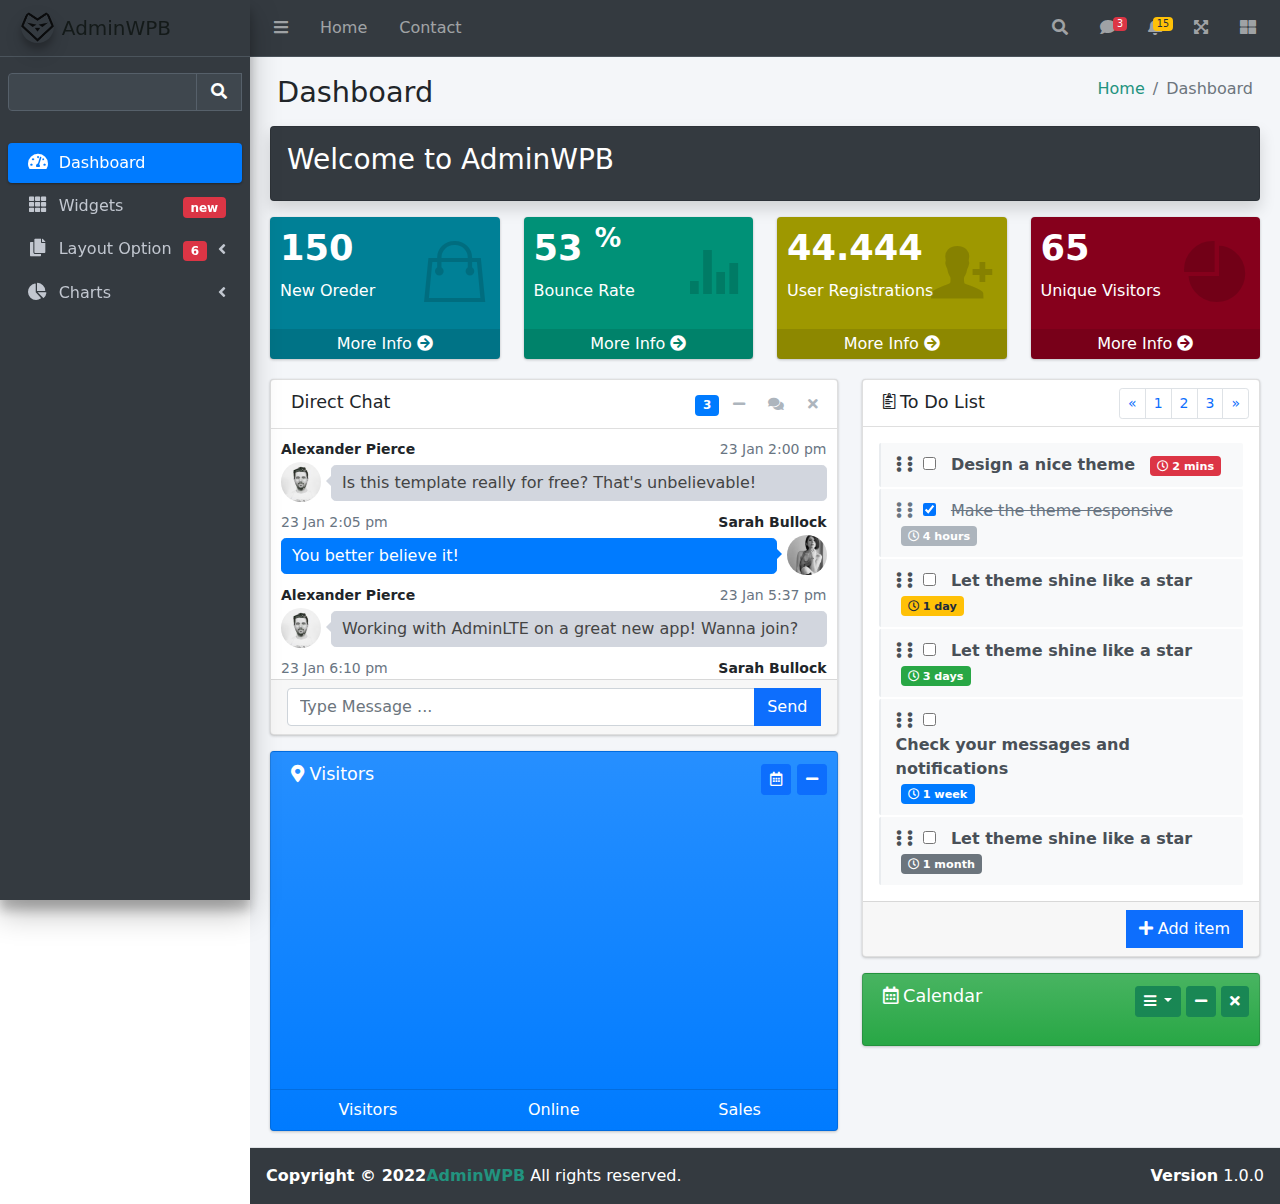
<file: index2.html>
<!DOCTYPE html>
<html lang="en">
<head>
  <meta charset="UTF-8">
  <meta http-equiv="X-UA-Compatible" content="IE=edge">
  <meta name="viewport" content="width=device-width, initial-scale=1.0">
  <title>AdminWPB | Dashboard</title>

  <!-- GOOGLE FONT -->
  <link rel="stylesheet" href="https://fonts.googleapis.com/css?family=Source+Sans+Pro:300,400,400i,700&display=fallback">
  <!-- FONT Awesome -->
  <link rel="stylesheet" href="assets/plugins/fontawesome-free/css/all.min.css">

  <!-- Ionicons -->
  <link rel="stylesheet" href="assets/plugins/ionicons-2.0.1/css/ionicons.min.css">
  <link rel="stylesheet" href="assets/plugins/jqvmap/jqvmap.min.css">
  <!-- Theme style --->
    <link rel="stylesheet" href="assets/css/adminwpb.min.css">
    <link rel="stylesheet" href="assets/css/colors.css">
  <!-- overlayScrollbars -->
  <link rel="stylesheet" href="assets/plugins/overlayScrollbars/css/OverlayScrollbars.min.css">
  <link rel="stylesheet" href="assets/plugins/daterangepicker/daterangepicker.css">
  <link rel="stylesheet" href="assets/plugins/summernote/summernote.min.css">
</head>

<body class="hold-transition sidebar-mini layout-fixed">
  <div class="wrapper">
    <div class="preloader flex-column justify-content-center align-items-center">
      <img src="assets/img/logo.png" alt="AdminWPBLogo" class="animation__shake" height="60" width="60">
    </div>

    <nav class="main-header navbar navbar-expand navbar-dark">
      <ul class="navbar-nav">
        <li class="nav-item">
          <a href="#" class="nav-link" data-widget="pushmenu" role="button">
            <i class="fas fa-bars"></i>
          </a>
        </li>
        <li class="nav-item d-none d-sm-inline-block">
          <a href="index2.html" class="nav-link">Home</a>
        </li>
        <li class="nav-item d-none d-sm-inline-block">
          <a href="#" class="nav-link">Contact</a>
        </li>
      </ul>

      <ul class="navbar-nav ml-auto">
        <li class="nav-item">
          <a data-widget="navbar-search" href="#" class="nav-link" role="button">
            <i class="fas fa-search"></i>
          </a>
          <div class="navbar-search-block">
            <form class="form-inline">
              <div class="input-group input-group-sm">
                <input type="search" class="form-control form-control-navbar" placeholder="Search" aria-label="Search">
                <div class="input-group-append">
                  <button class="btn btn-navbar" type="submit">
                    <i class="fas fa-search"></i>
                  </button>
                  <button class="btn btn-navbar" type="button" data-widget="navbar-search">
                    <i class="fas fa-times"></i>
                  </button>
                </div>
              </div>
            </form>
          </div>
        </li>
        <li class="nav-item dropdown">
          <a href="#" class="nav-link" data-bs-toggle="dropdown">
            <i class="fas fa-comment"></i>
            <span class="badge badge-danger navbar-badge">3</span>
          </a>
          <div class="dropdown-menu dropdown-menu-lg dropdown-menu-end">
            <a href="#" class="dropdown-item">
              <div class="media">
                <img src="assets/img/user1-128x128.jpg" alt="User Avatar" class="img-size-50 mr-3 img-circle">
                <div class="media-body">
                  <h3 class="dropdown-item-title">
                    Brad Diesel
                    <span class="float-right text-sm text-danger">
                      <i class="fas fa-star"></i>
                    </span>
                  </h3>
                  <p class="text-sm">Call me whenever you can...</p>
                  <p class="text-sm text-muted">
                    <i class="fas fa-clock mr-1"></i>
                    4 Hours Ago
                  </p>
                </div>
              </div>
            </a>
            <div class="dropdown-divider"></div>
            <a href="" class="dropdown-item">
              <div class="media">
                <img src="assets/img/user4-128x128.jpg" alt="User Avatar" class="img-size-50 mr-3 img-circle">
                <div class="media-body">
                  <h3 class="dropdown-item-title">
                    Natalie Pierce
                    <span class="float-right text-sm text-muted">
                      <i class="fas fa-star"></i>
                    </span>
                  </h3>
                  <p class="text-sm">I got your message bro</p>
                  <p class="text-sm text-muted">
                    <i class="fas fa-clock mr-1"></i>
                    4 Hours Ago
                  </p>
                </div>
              </div>
            </a>
            <div class="dropdown-divider"></div>
            <a href="" class="dropdown-item">
              <div class="media">
                <img src="assets/img/user3-128x128.jpg" alt="User Avatar" class="img-size-50 mr-3 img-circle">
                <div class="media-body">
                  <h3 class="dropdown-item-title">
                    Nora Silverster
                    <span class="float-right text-sm text-warning">
                      <i class="fas fa-star"></i>
                    </span>
                  </h3>
                  <p class="text-sm">The subject goes here</p>
                  <p class="text-sm text-muted">
                    <i class="fas fa-clock mr-1"></i>
                    4 Hours Ago
                  </p>
                </div>
              </div>
            </a>
            <div class="dropdown-divider"></div>
            <a href="#" class="dropdown-item dropdown-footer">See All Messages</a>
          </div>
        </li>
        <li class="nav-item dropdown">
          <a href="#" data-bs-toggle="dropdown" class="nav-link">
            <i class="fas fa-bell"></i>
            <span class="badge badge-warning navbar-badge">15</span>
          </a>
          <div class="dropdown-menu dropdown-menu-lg dropdown-menu-end">
            <span class="dropdown-item dropdown-header">15 Notification</span>
            <div class="dropdown-divider"></div>
            <a href="#" class="dropdown-item">
              <i class="fas fa-envelope mr-2"></i>
              4 new messages
              <span class="float-right text-muted text-sm">3 mins</span>
            </a>
            <div class="dropdown-divider"></div>
            <a href="#" class="dropdown-item">
            <i class="fas fa-users mr-2"></i>
            8 friend request
            <span class="float-right text-muted text-sm">12 hours</span>
            </a>
            <div class="dropdown-divider"></div>
            <a href="#" class="dropdown-item">
              <i class="fas fa-file mr-2"></i>
              3 new reports
              <span class="float-right text-muted text-sm">2 days</span>
            </a>
            <div class="dropdown-divider"></div>
            <a href="" class="dropsown-item dropdown-footer">See All Notifications</a>
          </div>
        </li>
        <li class="nav-item">
          <a href="#" data-widget="fullscreen" class="nav-link" role="button">
            <i class="fas fa-expand-arrows-alt"></i>
          </a>
        </li>
        <li class="nav-item">
          <a href="#" data-widget="control-sidebar" data-controlsidebar-slide="true" class="nav-link" role="button">
            <i class="fas fa-th-large"></i>
          </a>
        </li>
      </ul>
    </nav>
    <!-- /.navbar -->
    
    <!-- Main Sidebar Container -->
    <aside class="main-sidebar sidebar-dark-primary elevation-4">
      <a href="index.html" class="brand-link">
        <img src="assets/img/logo.png" alt="AdminWPB Logo" class="brand-image img-circle elevation-3" style="opacity: .8">
        <span class="brand-text font-weight-light">AdminWPB</span>
      </a>

      <div class="sidebar">
        <div class="form-inline mt-3 pb-3 mb-3 d-flex">
          <div class="input-group" data-widget="sidebar-search">
            <input type="search" aria-label="Search" class="form-control form-control-sidebar">
            <div class="input-group-append">
              <button class="btn btn-sidebar">
              <i class="fas fa-search fa-fw"></i>
            </button>
            </div>
          </div>
        </div>

        <nav class="mt-2">
          <ul class="nav nav-pills nav-sidebar flex-column" data-widget="treeview" role="menu" data-accordion="false">
            <li class="nav-item menu-open">
              <a href="index2.html" class="nav-link active">
                <i class="nav-icon fas fa-tachometer-alt"></i>
                <p>
                  Dashboard
                </p>
              </a>
            </li>
            <li class="nav-item">
              <a href="pages/widgets.html" class="nav-link">
                <i class="nav-icon fas fa-th"></i>
                <p>
                  Widgets
                  <span class="right badge badge-danger">new</span>
                </p>
              </a>
            </li>
            <li class="nav-item">
              <a href="#" class="nav-link">
                <i class="nav-icon fas fa-copy"></i>
                <p>
                  Layout Option
                  <i class="fas fa-angle-left right"></i>
                  <span class="badge badge-danger right">6</span>
                </p>
              </a>
              <ul class="nav nav-treeview">
                <li class="nav-item">
                  <a href="pages/layout/top-nav.html" class="nav-link">
                    <i class="fas fa-circle nav-icon"></i>
                    <p>Top Navigation</p>
                  </a>
                </li>
                <li class="nav-item">
                  <a href="pages/layout/top-nav-sidebar.html" class="nav-link">
                    <i class="far fa-circle nav-icon"></i>
                    <p>Top Navigation + Sidebar</p>
                  </a>
                </li>
                <li class="nav-item">
                  <a href="pages/layout/boxed.html" class="nav-link">
                    <i class="far fa-circle nav-icon"></i>
                    <p>Boxed</p>
                  </a>
                </li>
                <li class="nav-item">
                  <a href="pages/layout/fixed-sidebar.html" class="nav-link">
                    <i class="far fa-circle nav-icon"></i>
                    <p>Fixed Sidebar</p>
                  </a>
                </li>
                <li class="nav-item">
                  <a href="pages/layout/fixed-sidebar-custom.html" class="nav-link">
                    <i class="far fa-circle nav-icon"></i>
                    <p>Fixed Sidebar<small>+ Custom Area</small></p>
                  </a>
                </li>
                <li class="nav-item">
                  <a href="pages/layout/fixed-topnav.html" class="nav-link">
                    <i class="nav-icon far fa-circle"></i>
                    <p>Fixed Navbar</p>
                  </a>
                </li>
                <li class="nav-item">
                  <a href="pages/layout/fixed-footer.html" class="nav-link">
                    <i class="far fa-circle nav-icon"></i>
                    <p>Fixed Footer</p>
                  </a>
                </li>
                <li class="nav-item">
                  <a href="pages/layout/collapsed-sidebar.html" class="nav-link">
                    <i class="far fa-circle nav-icon"></i>
                    <p>Collapsed Sidebar</p>
                  </a>
                </li>
              </ul>
            </li>
            <li class="nav-item">
              <a href="#" class="nav-link">
                <i class="fas fa-chart-pie nav-icon"></i>
                <p>
                  Charts
                  <i class="right fas fa-angle-left"></i>
                </p>
              </a>
              <ul class="nav nav-treeview">
                <li class="nav-item">
                  <a href="pages/charts/chartjs.html" class="nav-link">
                    <i class="far fa-circle nav-icon"></i>
                    <p>ChartJS</p>
                  </a>
                </li>
                <li class="nav-item">
                  <a href="pages/charts/flot.html" class="nav-link">
                    <i class="far fa-circle nav-icon"></i>
                    <p>Flot</p>
                  </a>
                </li>
                <li class="nav-item">
                  <a href="pages/charts/inline.html" class="nav-link">
                    <i class="far fa-circle nav-icon"></i>
                    <p>Inline</p>
                  </a>
                </li>
                <li class="nav-item">
                  <a href="pages/charts/uplot.html" class="nav-link">
                    <i class="far fa-circle nav-icon"></i>
                    <p>uPlot</p>
                  </a>
                </li>
              </ul>
            </li>
          </ul>
        </nav>

      </div>

    </aside>

    <div class="content-wrapper">
      <div class="content-header">
        <div class="container-fluid">
          <div class="row mb-2">
            <div class="col-sm-6">
              <h1 class="m-0">Dashboard</h1>
            </div>
            <div class="col-sm-6">
              <ol class="breadcrumb float-sm-end">
                <li class="breadcrumb-item"><a href="#">Home</a></li>
                <li class="breadcrumb-item active">Dashboard</li>
              </ol>
            </div>
          </div>
        </div>
      </div>

      <section class="content">
        <div class="container-fluid">
          <div class="card bg-dark shadow">
            <div class="card-body">
              <h3>Welcome to AdminWPB</h3>
            </div>
          </div>

          <div class="row">
            <div class="col-lg-3 col-6">
              <div class="small-box bg-pastel-blue">
                <div class="inner">
                  <h3>150</h3>
                  <p>New Oreder</p>
                </div>
                <div class="icon">
                  <i class="ion ion-bag"></i>
                </div>
                <a href="#" class="small-box-footer">
                  More Info
                  <i class="fas fa-arrow-circle-right"></i>
                </a>
              </div>
            </div>
            <div class="col-lg-3 col-6">
              <div class="small-box bg-pastel-green">
                <div class="inner">
                  <h3>53 <sup style="font-size: 20pz">%</sup></h3>
                  <p>Bounce Rate</p>
                </div>
                <div class="icon">
                  <i class="ion ion-stats-bars"></i>
                </div>
                <a href="#" class="small-box-footer">
                  More Info
                  <i class="fas fa-arrow-circle-right"></i>
                </a>
              </div>
            </div>
            <div class="col-lg-3 col-6">
              <div class="small-box bg-pastel-yellow">
                <div class="inner">
                  <h3>44.444</h3>
                  <p>User Registrations</p>
                </div>
                <div class="icon">
                  <i class="ion ion-person-add"></i>
                </div>
                <a href="#" class="small-box-footer">
                  More Info
                  <i class="fas fa-arrow-circle-right"></i>
                </a>
              </div>
            </div>
            <div class="col-lg-3 col-6">
              <div class="small-box bg-pastel-red">
                <div class="inner">
                  <h3>65</h3>
                  <p>Unique Visitors</p>
                </div>
                <div class="icon">
                  <i class="ion ion-pie-graph"></i>
                </div>
                <a href="#" class="small-box-footer">
                  More Info
                  <i class="fas fa-arrow-circle-right"></i>
                </a>
              </div>
            </div>
          </div>

          <div class="row">
            <!-- Left col -->
            <section class="col-lg-7 connectedSortable">
              <!-- Custom tabs (Charts with tabs)-->
              <!-- /.card -->
  
              <!-- DIRECT CHAT -->
              <div class="card direct-chat direct-chat-primary">
                <div class="card-header">
                  <h3 class="card-title">Direct Chat</h3>
  
                  <div class="card-tools">
                    <span title="3 New Messages" class="badge badge-primary">3</span>
                    <button type="button" class="btn btn-tool" data-card-widget="collapse">
                      <i class="fas fa-minus"></i>
                    </button>
                    <button type="button" class="btn btn-tool" title="Contacts" data-widget="chat-pane-toggle">
                      <i class="fas fa-comments"></i>
                    </button>
                    <button type="button" class="btn btn-tool" data-card-widget="remove">
                      <i class="fas fa-times"></i>
                    </button>
                  </div>
                </div>
                <!-- /.card-header -->
                <div class="card-body">
                  <!-- Conversations are loaded here -->
                  <div class="direct-chat-messages">
                    <!-- Message. Default to the left -->
                    <div class="direct-chat-msg">
                      <div class="direct-chat-infos clearfix">
                        <span class="direct-chat-name float-left">Alexander Pierce</span>
                        <span class="direct-chat-timestamp float-right">23 Jan 2:00 pm</span>
                      </div>
                      <!-- /.direct-chat-infos -->
                      <img class="direct-chat-img" src="assets/img/user1-128x128.jpg" alt="message user image">
                      <!-- /.direct-chat-img -->
                      <div class="direct-chat-text">
                        Is this template really for free? That's unbelievable!
                      </div>
                      <!-- /.direct-chat-text -->
                    </div>
                    <!-- /.direct-chat-msg -->
  
                    <!-- Message to the right -->
                    <div class="direct-chat-msg right">
                      <div class="direct-chat-infos clearfix">
                        <span class="direct-chat-name float-right">Sarah Bullock</span>
                        <span class="direct-chat-timestamp float-left">23 Jan 2:05 pm</span>
                      </div>
                      <!-- /.direct-chat-infos -->
                      <img class="direct-chat-img" src="assets/img/user3-128x128.jpg" alt="message user image">
                      <!-- /.direct-chat-img -->
                      <div class="direct-chat-text">
                        You better believe it!
                      </div>
                      <!-- /.direct-chat-text -->
                    </div>
                    <!-- /.direct-chat-msg -->
  
                    <!-- Message. Default to the left -->
                    <div class="direct-chat-msg">
                      <div class="direct-chat-infos clearfix">
                        <span class="direct-chat-name float-left">Alexander Pierce</span>
                        <span class="direct-chat-timestamp float-right">23 Jan 5:37 pm</span>
                      </div>
                      <!-- /.direct-chat-infos -->
                      <img class="direct-chat-img" src="assets/img/user1-128x128.jpg" alt="message user image">
                      <!-- /.direct-chat-img -->
                      <div class="direct-chat-text">
                        Working with AdminLTE on a great new app! Wanna join?
                      </div>
                      <!-- /.direct-chat-text -->
                    </div>
                    <!-- /.direct-chat-msg -->
  
                    <!-- Message to the right -->
                    <div class="direct-chat-msg right">
                      <div class="direct-chat-infos clearfix">
                        <span class="direct-chat-name float-right">Sarah Bullock</span>
                        <span class="direct-chat-timestamp float-left">23 Jan 6:10 pm</span>
                      </div>
                      <!-- /.direct-chat-infos -->
                      <img class="direct-chat-img" src="assets/img/user3-128x128.jpg" alt="message user image">
                      <!-- /.direct-chat-img -->
                      <div class="direct-chat-text">
                        I would love to.
                      </div>
                      <!-- /.direct-chat-text -->
                    </div>
                    <!-- /.direct-chat-msg -->
  
                  </div>
                  <!--/.direct-chat-messages-->
  
                  <!-- Contacts are loaded here -->
                  <div class="direct-chat-contacts">
                    <ul class="contacts-list">
                      <li>
                        <a href="#">
                          <img class="contacts-list-img" src="assets/img/user1-128x128.jpg" alt="User Avatar">
  
                          <div class="contacts-list-info">
                            <span class="contacts-list-name">
                              Count Dracula
                              <small class="contacts-list-date float-right">2/28/2015</small>
                            </span>
                            <span class="contacts-list-msg">How have you been? I was...</span>
                          </div>
                          <!-- /.contacts-list-info -->
                        </a>
                      </li>
                      <!-- End Contact Item -->
                      <li>
                        <a href="#">
                          <img class="contacts-list-img" src="assets/img/user7-128x128.jpg" alt="User Avatar">
  
                          <div class="contacts-list-info">
                            <span class="contacts-list-name">
                              Sarah Doe
                              <small class="contacts-list-date float-right">2/23/2015</small>
                            </span>
                            <span class="contacts-list-msg">I will be waiting for...</span>
                          </div>
                          <!-- /.contacts-list-info -->
                        </a>
                      </li>
                      <!-- End Contact Item -->
                      <li>
                        <a href="#">
                          <img class="contacts-list-img" src="assets/img/user3-128x128.jpg" alt="User Avatar">
  
                          <div class="contacts-list-info">
                            <span class="contacts-list-name">
                              Nadia Jolie
                              <small class="contacts-list-date float-right">2/20/2015</small>
                            </span>
                            <span class="contacts-list-msg">I'll call you back at...</span>
                          </div>
                          <!-- /.contacts-list-info -->
                        </a>
                      </li>
                      <!-- End Contact Item -->
                      <li>
                        <a href="#">
                          <img class="contacts-list-img" src="assets/img/user3-128x128.jpg" alt="User Avatar">
  
                          <div class="contacts-list-info">
                            <span class="contacts-list-name">
                              Nora S. Vans
                              <small class="contacts-list-date float-right">2/10/2015</small>
                            </span>
                            <span class="contacts-list-msg">Where is your new...</span>
                          </div>
                          <!-- /.contacts-list-info -->
                        </a>
                      </li>
                      <!-- End Contact Item -->
                      <li>
                        <a href="#">
                          <img class="contacts-list-img" src="assets/img/user6-128x128.jpg" alt="User Avatar">
  
                          <div class="contacts-list-info">
                            <span class="contacts-list-name">
                              John K.
                              <small class="contacts-list-date float-right">1/27/2015</small>
                            </span>
                            <span class="contacts-list-msg">Can I take a look at...</span>
                          </div>
                          <!-- /.contacts-list-info -->
                        </a>
                      </li>
                      <!-- End Contact Item -->
                      <li>
                        <a href="#">
                          <img class="contacts-list-img" src="assets/img/user8-128x128.jpg" alt="User Avatar">
                          <div class="contacts-list-info">
                            <span class="contacts-list-name">
                              Kenneth M.
                              <small class="contacts-list-date float-right">1/4/2015</small>
                            </span>
                            <span class="contacts-list-msg">Never mind I found...</span>
                          </div>
                          <!-- /.contacts-list-info -->
                        </a>
                      </li>
                      <!-- End Contact Item -->
                    </ul>
                    <!-- /.contacts-list -->
                  </div>
                  <!-- /.direct-chat-pane -->
                </div>
                <!-- /.card-body -->
                <div class="card-footer">
                  <form action="#" method="post">
                    <div class="input-group">
                      <input type="text" name="message" placeholder="Type Message ..." class="form-control">
                      <span class="input-group-append">
                        <button type="button" class="btn btn-primary">Send</button>
                      </span>
                    </div>
                  </form>
                </div>
                <!-- /.card-footer-->
              </div>
              <!--/.direct-chat -->
              <div class="card bg-gradient-primary">
                <div class="card-header border-0">
                  <h3 class="card-title">
                    <i class="fas fa-map-marker-alt mr-1"></i>
                    Visitors
                  </h3>
                  <!-- card tools -->
                  <div class="card-tools">
                    <button type="button" class="btn btn-primary btn-sm daterange" title="Date range">
                      <i class="far fa-calendar-alt"></i>
                    </button>
                    <button type="button" class="btn btn-primary btn-sm" data-card-widget="collapse" title="Collapse">
                      <i class="fas fa-minus"></i>
                    </button>
                  </div>
                  <!-- /.card-tools -->
                </div>
                <div class="card-body">
                  <div id="world-map" style="height: 250px; width: 100%;"></div>
                </div>
                <!-- /.card-body-->
                <div class="card-footer bg-transparent">
                  <div class="row">
                    <div class="col-4 text-center">
                      <div id="sparkline-1"></div>
                      <div class="text-white">Visitors</div>
                    </div>
                    <!-- ./col -->
                    <div class="col-4 text-center">
                      <div id="sparkline-2"></div>
                      <div class="text-white">Online</div>
                    </div>
                    <!-- ./col -->
                    <div class="col-4 text-center">
                      <div id="sparkline-3"></div>
                      <div class="text-white">Sales</div>
                    </div>
                    <!-- ./col -->
                  </div>
                  <!-- /.row -->
                </div>
              </div>
              <!-- /.card -->
            </section>
            <!-- /.Left col -->
            <!-- right col (We are only adding the ID to make the widgets sortable)-->
            <section class="col-lg-5 connectedSortable">

              
  
              <!-- Map card -->
              
              <!-- /.card -->
  
              <!-- solid sales graph -->
              <div class="card">
                <div class="card-header">
                  <h3 class="card-title">
                    <i class="ion ion-clipboard mr-1"></i>
                    To Do List
                  </h3>
  
                  <div class="card-tools">
                    <ul class="pagination pagination-sm">
                      <li class="page-item"><a href="#" class="page-link">&laquo;</a></li>
                      <li class="page-item"><a href="#" class="page-link">1</a></li>
                      <li class="page-item"><a href="#" class="page-link">2</a></li>
                      <li class="page-item"><a href="#" class="page-link">3</a></li>
                      <li class="page-item"><a href="#" class="page-link">&raquo;</a></li>
                    </ul>
                  </div>
                </div>
                <!-- /.card-header -->
                <div class="card-body">
                  <ul class="todo-list" data-widget="todo-list">
                    <li>
                      <!-- drag handle -->
                      <span class="handle">
                        <i class="fas fa-ellipsis-v"></i>
                        <i class="fas fa-ellipsis-v"></i>
                      </span>
                      <!-- checkbox -->
                      <div  class="icheck-primary d-inline ml-2">
                        <input type="checkbox" value="" name="todo1" id="todoCheck1">
                        <label for="todoCheck1"></label>
                      </div>
                      <!-- todo text -->
                      <span class="text">Design a nice theme</span>
                      <!-- Emphasis label -->
                      <small class="badge badge-danger"><i class="far fa-clock"></i> 2 mins</small>
                      <!-- General tools such as edit or delete-->
                      <div class="tools">
                        <i class="fas fa-edit"></i>
                        <i class="fas fa-trash-o"></i>
                      </div>
                    </li>
                    <li>
                      <span class="handle">
                        <i class="fas fa-ellipsis-v"></i>
                        <i class="fas fa-ellipsis-v"></i>
                      </span>
                      <div  class="icheck-primary d-inline ml-2">
                        <input type="checkbox" value="" name="todo2" id="todoCheck2" checked>
                        <label for="todoCheck2"></label>
                      </div>
                      <span class="text">Make the theme responsive</span>
                      <small class="badge badge-info"><i class="far fa-clock"></i> 4 hours</small>
                      <div class="tools">
                        <i class="fas fa-edit"></i>
                        <i class="fas fa-trash-o"></i>
                      </div>
                    </li>
                    <li>
                      <span class="handle">
                        <i class="fas fa-ellipsis-v"></i>
                        <i class="fas fa-ellipsis-v"></i>
                      </span>
                      <div  class="icheck-primary d-inline ml-2">
                        <input type="checkbox" value="" name="todo3" id="todoCheck3">
                        <label for="todoCheck3"></label>
                      </div>
                      <span class="text">Let theme shine like a star</span>
                      <small class="badge badge-warning"><i class="far fa-clock"></i> 1 day</small>
                      <div class="tools">
                        <i class="fas fa-edit"></i>
                        <i class="fas fa-trash-o"></i>
                      </div>
                    </li>
                    <li>
                      <span class="handle">
                        <i class="fas fa-ellipsis-v"></i>
                        <i class="fas fa-ellipsis-v"></i>
                      </span>
                      <div  class="icheck-primary d-inline ml-2">
                        <input type="checkbox" value="" name="todo4" id="todoCheck4">
                        <label for="todoCheck4"></label>
                      </div>
                      <span class="text">Let theme shine like a star</span>
                      <small class="badge badge-success"><i class="far fa-clock"></i> 3 days</small>
                      <div class="tools">
                        <i class="fas fa-edit"></i>
                        <i class="fas fa-trash-o"></i>
                      </div>
                    </li>
                    <li>
                      <span class="handle">
                        <i class="fas fa-ellipsis-v"></i>
                        <i class="fas fa-ellipsis-v"></i>
                      </span>
                      <div  class="icheck-primary d-inline ml-2">
                        <input type="checkbox" value="" name="todo5" id="todoCheck5">
                        <label for="todoCheck5"></label>
                      </div>
                      <span class="text">Check your messages and notifications</span>
                      <small class="badge badge-primary"><i class="far fa-clock"></i> 1 week</small>
                      <div class="tools">
                        <i class="fas fa-edit"></i>
                        <i class="fas fa-trash-o"></i>
                      </div>
                    </li>
                    <li>
                      <span class="handle">
                        <i class="fas fa-ellipsis-v"></i>
                        <i class="fas fa-ellipsis-v"></i>
                      </span>
                      <div  class="icheck-primary d-inline ml-2">
                        <input type="checkbox" value="" name="todo6" id="todoCheck6">
                        <label for="todoCheck6"></label>
                      </div>
                      <span class="text">Let theme shine like a star</span>
                      <small class="badge badge-secondary"><i class="far fa-clock"></i> 1 month</small>
                      <div class="tools">
                        <i class="fas fa-edit"></i>
                        <i class="fas fa-trash-o"></i>
                      </div>
                    </li>
                  </ul>
                </div>
                <!-- /.card-body -->
                <div class="card-footer clearfix">
                  <button type="button" class="btn btn-primary float-right"><i class="fas fa-plus"></i> Add item</button>
                </div>
              </div>
              <!-- /.card -->
  
              <!-- Calendar -->
              <div class="card bg-gradient-success">
                <div class="card-header border-0">
  
                  <h3 class="card-title">
                    <i class="far fa-calendar-alt"></i>
                    Calendar
                  </h3>
                  <!-- tools card -->
                  <div class="card-tools">
                    <!-- button with a dropdown -->
                    <div class="btn-group">
                      <button type="button" class="btn btn-success btn-sm dropdown-toggle" data-toggle="dropdown" data-offset="-52">
                        <i class="fas fa-bars"></i>
                      </button>
                      <div class="dropdown-menu" role="menu">
                        <a href="#" class="dropdown-item">Add new event</a>
                        <a href="#" class="dropdown-item">Clear events</a>
                        <div class="dropdown-divider"></div>
                        <a href="#" class="dropdown-item">View calendar</a>
                      </div>
                    </div>
                    <button type="button" class="btn btn-success btn-sm" data-card-widget="collapse">
                      <i class="fas fa-minus"></i>
                    </button>
                    <button type="button" class="btn btn-success btn-sm" data-card-widget="remove">
                      <i class="fas fa-times"></i>
                    </button>
                  </div>
                  <!-- /. tools -->
                </div>
                <!-- /.card-header -->
                <div class="card-body pt-0">
                  <!--The calendar -->
                  <div id="calendar" style="width: 100%"></div>
                </div>
                <!-- /.card-body -->
              </div>
              <!-- /.card -->
            </section>
            <!-- right col -->
          </div>

        </div>
      </section>

    </div>

    <footer class="main-footer bg-dark">
      <strong>Copyright &copy; 2022<a href="#">AdminWPB</a></strong>
      All rights reserved.
    <div class="float-right d-none d-sm-inline-block">
      <b>Version</b> 1.0.0
    </div>
    </footer>
    <aside class="control-sidebar control-sidebar-dark">
      <!-- Add Content Here -->
    </aside>

  </div>


  
  <!-- JQuery -->
  <script src="assets/plugins/jquery/jquery.min.js"></script>
  <!-- JQuery UI -->
  <script src="assets/plugins/jquery-ui/jquery-ui.min.js"></script>
  <!-- Resolve conflict in jQuery UI -->
  <script>
    $.widget.bridge('uibutton', $.ui.button)
  </script>
  <!-- Bootstrap 5 -->
  <script src="assets/plugins/bootstrap/js/bootstrap.bundle.min.js"></script>
  <!-- Chart js -->
  <script src="assets/plugins/chart.js/Chart.min.js"></script>
  <script src="assets/plugins/sparklines/sparkline.js"></script>
  <script src="assets/plugins/jqvmap/jquery.vmap.min.js"></script>
  <script src="assets/plugins/jqvmap/maps/jquery.vmap.indonesia.js"></script>
  <script src="assets/plugins/jquery-knob/jquery.knob.min.js"></script>
  <script src="assets/plugins/moment/moment.min.js"></script>
  <script src="assets/plugins/daterangepicker/daterangepicker.js"></script>
  <script src="assets/plugins/summernote/summernote.min.js"></script>


  <!-- overlayScrollbars -->
  <script src="assets/plugins/overlayScrollbars/js/jquery.overlayScrollbars.min.js"></script>
  <!-- AdminWPB App -->
  <script src="assets/js/adminwpb.js"></script>

</body>
</html>
</file>
<file: assets/css/colors.css>
.dark-mode {
  background-color: #353639 !important;
  color: #fff;
}
.dark-mode .content-wrapper {
  background-color: #353639 !important;
  color: #fff;
}


.bg-pastel-green {
  background-color: #009177;
}
.bg-pastel-red {
  background-color: #86001C;
}
.bg-pastel-yellow {
  background-color: #9E9800;
}
.bg-pastel-blue {
  background-color: #008096;
}

.bg-pastel-green, .bg-pastel-green > a,
.bg-pastel-red, .bg-pastel-red > a,
.bg-pastel-yellow, .bg-pastel-yellow > a,
.bg-pastel-blue, .bg-pastel-blue > a {
  color: #fff !important;
}
</file>
<file: assets/plugins/daterangepicker/daterangepicker.css>
.daterangepicker {
  position: absolute;
  color: inherit;
  background-color: #fff;
  border-radius: 4px;
  border: 1px solid #ddd;
  width: 278px;
  max-width: none;
  padding: 0;
  margin-top: 7px;
  top: 100px;
  left: 20px;
  z-index: 3001;
  display: none;
  font-family: arial;
  font-size: 15px;
  line-height: 1em;
}

.daterangepicker:before, .daterangepicker:after {
  position: absolute;
  display: inline-block;
  border-bottom-color: rgba(0, 0, 0, 0.2);
  content: '';
}

.daterangepicker:before {
  top: -7px;
  border-right: 7px solid transparent;
  border-left: 7px solid transparent;
  border-bottom: 7px solid #ccc;
}

.daterangepicker:after {
  top: -6px;
  border-right: 6px solid transparent;
  border-bottom: 6px solid #fff;
  border-left: 6px solid transparent;
}

.daterangepicker.opensleft:before {
  right: 9px;
}

.daterangepicker.opensleft:after {
  right: 10px;
}

.daterangepicker.openscenter:before {
  left: 0;
  right: 0;
  width: 0;
  margin-left: auto;
  margin-right: auto;
}

.daterangepicker.openscenter:after {
  left: 0;
  right: 0;
  width: 0;
  margin-left: auto;
  margin-right: auto;
}

.daterangepicker.opensright:before {
  left: 9px;
}

.daterangepicker.opensright:after {
  left: 10px;
}

.daterangepicker.drop-up {
  margin-top: -7px;
}

.daterangepicker.drop-up:before {
  top: initial;
  bottom: -7px;
  border-bottom: initial;
  border-top: 7px solid #ccc;
}

.daterangepicker.drop-up:after {
  top: initial;
  bottom: -6px;
  border-bottom: initial;
  border-top: 6px solid #fff;
}

.daterangepicker.single .daterangepicker .ranges, .daterangepicker.single .drp-calendar {
  float: none;
}

.daterangepicker.single .drp-selected {
  display: none;
}

.daterangepicker.show-calendar .drp-calendar {
  display: block;
}

.daterangepicker.show-calendar .drp-buttons {
  display: block;
}

.daterangepicker.auto-apply .drp-buttons {
  display: none;
}

.daterangepicker .drp-calendar {
  display: none;
  max-width: 270px;
}

.daterangepicker .drp-calendar.left {
  padding: 8px 0 8px 8px;
}

.daterangepicker .drp-calendar.right {
  padding: 8px;
}

.daterangepicker .drp-calendar.single .calendar-table {
  border: none;
}

.daterangepicker .calendar-table .next span, .daterangepicker .calendar-table .prev span {
  color: #fff;
  border: solid black;
  border-width: 0 2px 2px 0;
  border-radius: 0;
  display: inline-block;
  padding: 3px;
}

.daterangepicker .calendar-table .next span {
  transform: rotate(-45deg);
  -webkit-transform: rotate(-45deg);
}

.daterangepicker .calendar-table .prev span {
  transform: rotate(135deg);
  -webkit-transform: rotate(135deg);
}

.daterangepicker .calendar-table th, .daterangepicker .calendar-table td {
  white-space: nowrap;
  text-align: center;
  vertical-align: middle;
  min-width: 32px;
  width: 32px;
  height: 24px;
  line-height: 24px;
  font-size: 12px;
  border-radius: 4px;
  border: 1px solid transparent;
  white-space: nowrap;
  cursor: pointer;
}

.daterangepicker .calendar-table {
  border: 1px solid #fff;
  border-radius: 4px;
  background-color: #fff;
}

.daterangepicker .calendar-table table {
  width: 100%;
  margin: 0;
  border-spacing: 0;
  border-collapse: collapse;
}

.daterangepicker td.available:hover, .daterangepicker th.available:hover {
  background-color: #eee;
  border-color: transparent;
  color: inherit;
}

.daterangepicker td.week, .daterangepicker th.week {
  font-size: 80%;
  color: #ccc;
}

.daterangepicker td.off, .daterangepicker td.off.in-range, .daterangepicker td.off.start-date, .daterangepicker td.off.end-date {
  background-color: #fff;
  border-color: transparent;
  color: #999;
}

.daterangepicker td.in-range {
  background-color: #ebf4f8;
  border-color: transparent;
  color: #000;
  border-radius: 0;
}

.daterangepicker td.start-date {
  border-radius: 4px 0 0 4px;
}

.daterangepicker td.end-date {
  border-radius: 0 4px 4px 0;
}

.daterangepicker td.start-date.end-date {
  border-radius: 4px;
}

.daterangepicker td.active, .daterangepicker td.active:hover {
  background-color: #357ebd;
  border-color: transparent;
  color: #fff;
}

.daterangepicker th.month {
  width: auto;
}

.daterangepicker td.disabled, .daterangepicker option.disabled {
  color: #999;
  cursor: not-allowed;
  text-decoration: line-through;
}

.daterangepicker select.monthselect, .daterangepicker select.yearselect {
  font-size: 12px;
  padding: 1px;
  height: auto;
  margin: 0;
  cursor: default;
}

.daterangepicker select.monthselect {
  margin-right: 2%;
  width: 56%;
}

.daterangepicker select.yearselect {
  width: 40%;
}

.daterangepicker select.hourselect, .daterangepicker select.minuteselect, .daterangepicker select.secondselect, .daterangepicker select.ampmselect {
  width: 50px;
  margin: 0 auto;
  background: #eee;
  border: 1px solid #eee;
  padding: 2px;
  outline: 0;
  font-size: 12px;
}

.daterangepicker .calendar-time {
  text-align: center;
  margin: 4px auto 0 auto;
  line-height: 30px;
  position: relative;
}

.daterangepicker .calendar-time select.disabled {
  color: #ccc;
  cursor: not-allowed;
}

.daterangepicker .drp-buttons {
  clear: both;
  text-align: right;
  padding: 8px;
  border-top: 1px solid #ddd;
  display: none;
  line-height: 12px;
  vertical-align: middle;
}

.daterangepicker .drp-selected {
  display: inline-block;
  font-size: 12px;
  padding-right: 8px;
}

.daterangepicker .drp-buttons .btn {
  margin-left: 8px;
  font-size: 12px;
  font-weight: bold;
  padding: 4px 8px;
}

.daterangepicker.show-ranges.single.rtl .drp-calendar.left {
  border-right: 1px solid #ddd;
}

.daterangepicker.show-ranges.single.ltr .drp-calendar.left {
  border-left: 1px solid #ddd;
}

.daterangepicker.show-ranges.rtl .drp-calendar.right {
  border-right: 1px solid #ddd;
}

.daterangepicker.show-ranges.ltr .drp-calendar.left {
  border-left: 1px solid #ddd;
}

.daterangepicker .ranges {
  float: none;
  text-align: left;
  margin: 0;
}

.daterangepicker.show-calendar .ranges {
  margin-top: 8px;
}

.daterangepicker .ranges ul {
  list-style: none;
  margin: 0 auto;
  padding: 0;
  width: 100%;
}

.daterangepicker .ranges li {
  font-size: 12px;
  padding: 8px 12px;
  cursor: pointer;
}

.daterangepicker .ranges li:hover {
  background-color: #eee;
}

.daterangepicker .ranges li.active {
  background-color: #08c;
  color: #fff;
}

/*  Larger Screen Styling */
@media (min-width: 564px) {
  .daterangepicker {
    width: auto;
  }

  .daterangepicker .ranges ul {
    width: 140px;
  }

  .daterangepicker.single .ranges ul {
    width: 100%;
  }

  .daterangepicker.single .drp-calendar.left {
    clear: none;
  }

  .daterangepicker.single .ranges, .daterangepicker.single .drp-calendar {
    float: left;
  }

  .daterangepicker {
    direction: ltr;
    text-align: left;
  }

  .daterangepicker .drp-calendar.left {
    clear: left;
    margin-right: 0;
  }

  .daterangepicker .drp-calendar.left .calendar-table {
    border-right: none;
    border-top-right-radius: 0;
    border-bottom-right-radius: 0;
  }

  .daterangepicker .drp-calendar.right {
    margin-left: 0;
  }

  .daterangepicker .drp-calendar.right .calendar-table {
    border-left: none;
    border-top-left-radius: 0;
    border-bottom-left-radius: 0;
  }

  .daterangepicker .drp-calendar.left .calendar-table {
    padding-right: 8px;
  }

  .daterangepicker .ranges, .daterangepicker .drp-calendar {
    float: left;
  }
}

@media (min-width: 730px) {
  .daterangepicker .ranges {
    width: auto;
  }

  .daterangepicker .ranges {
    float: left;
  }

  .daterangepicker.rtl .ranges {
    float: right;
  }

  .daterangepicker .drp-calendar.left {
    clear: none !important;
  }
}
</file>
<file: assets/plugins/overlayScrollbars/css/OverlayScrollbars.min.css>
/*!
 * OverlayScrollbars
 * https://github.com/KingSora/OverlayScrollbars
 *
 * Version: 1.13.0
 *
 * Copyright KingSora | Rene Haas.
 * https://github.com/KingSora
 *
 * Released under the MIT license.
 * Date: 02.08.2020
 */
html.os-html,html.os-html>.os-host{display:block;overflow:hidden;box-sizing:border-box;height:100%!important;width:100%!important;min-width:100%!important;min-height:100%!important;margin:0!important;position:absolute!important}html.os-html>.os-host>.os-padding{position:absolute}body.os-dragging,body.os-dragging *{cursor:default}.os-host,.os-host-textarea{position:relative;overflow:visible!important;-webkit-box-orient:vertical;-webkit-box-direction:normal;-ms-flex-direction:column;flex-direction:column;-ms-flex-wrap:nowrap;flex-wrap:nowrap;-webkit-box-pack:start;-ms-flex-pack:start;justify-content:flex-start;-ms-flex-line-pack:start;align-content:flex-start;-webkit-box-align:start;-ms-flex-align:start;-ms-grid-row-align:flex-start;align-items:flex-start}.os-host-flexbox{overflow:hidden!important;display:-webkit-box;display:-ms-flexbox;display:flex}.os-host-flexbox>.os-size-auto-observer{height:inherit!important}.os-host-flexbox>.os-content-glue{-webkit-box-flex:1;-ms-flex-positive:1;flex-grow:1;-ms-flex-negative:0;flex-shrink:0}.os-host-flexbox>.os-size-auto-observer,.os-host-flexbox>.os-content-glue{min-height:0;min-width:0;-webkit-box-flex:0;-ms-flex-positive:0;flex-grow:0;-ms-flex-negative:1;flex-shrink:1;-ms-flex-preferred-size:auto;flex-basis:auto}#os-dummy-scrollbar-size{position:fixed;opacity:0;-ms-filter:'progid:DXImageTransform.Microsoft.Alpha(Opacity=0)';visibility:hidden;overflow:scroll;height:500px;width:500px}#os-dummy-scrollbar-size>div{width:200%;height:200%;margin:10px 0}#os-dummy-scrollbar-size:before,#os-dummy-scrollbar-size:after,.os-content:before,.os-content:after{content:'';display:table;width:.01px;height:.01px;line-height:0;font-size:0;flex-grow:0;flex-shrink:0;visibility:hidden}#os-dummy-scrollbar-size,.os-viewport{-ms-overflow-style:scrollbar!important}.os-viewport-native-scrollbars-invisible#os-dummy-scrollbar-size,.os-viewport-native-scrollbars-invisible.os-viewport{scrollbar-width:none!important}.os-viewport-native-scrollbars-invisible#os-dummy-scrollbar-size::-webkit-scrollbar,.os-viewport-native-scrollbars-invisible.os-viewport::-webkit-scrollbar,.os-viewport-native-scrollbars-invisible#os-dummy-scrollbar-size::-webkit-scrollbar-corner,.os-viewport-native-scrollbars-invisible.os-viewport::-webkit-scrollbar-corner{display:none!important;width:0!important;height:0!important;visibility:hidden!important;background:0 0!important}.os-content-glue{box-sizing:inherit;max-height:100%;max-width:100%;width:100%;pointer-events:none}.os-padding{box-sizing:inherit;direction:inherit;position:absolute;overflow:visible;padding:0;margin:0;left:0;top:0;bottom:0;right:0;width:auto!important;height:auto!important;z-index:0}.os-host-overflow>.os-padding{overflow:hidden}.os-viewport{direction:inherit!important;box-sizing:inherit!important;resize:none!important;outline:0!important;position:absolute;overflow:hidden;top:0;left:0;bottom:0;right:0;padding:0;margin:0;-webkit-overflow-scrolling:touch}.os-content-arrange{position:absolute;z-index:-1;min-height:1px;min-width:1px;pointer-events:none}.os-content{direction:inherit;box-sizing:border-box!important;position:relative;display:block;height:100%;width:100%;height:100%;width:100%;visibility:visible}.os-content>.os-textarea{box-sizing:border-box!important;direction:inherit!important;background:0 0!important;outline:0 transparent!important;overflow:hidden!important;position:absolute!important;display:block!important;top:0!important;left:0!important;margin:0!important;border-radius:0!important;float:none!important;-webkit-filter:none!important;filter:none!important;border:0!important;resize:none!important;-webkit-transform:none!important;transform:none!important;max-width:none!important;max-height:none!important;box-shadow:none!important;-webkit-perspective:none!important;perspective:none!important;opacity:1!important;z-index:1!important;clip:auto!important;vertical-align:baseline!important;padding:0}.os-host-rtl>.os-padding>.os-viewport>.os-content>.os-textarea{right:0!important}.os-content>.os-textarea-cover{z-index:-1;pointer-events:none}.os-content>.os-textarea[wrap=off]{white-space:pre!important;margin:0!important}.os-text-inherit{font-family:inherit;font-size:inherit;font-weight:inherit;font-style:inherit;font-variant:inherit;text-transform:inherit;text-decoration:inherit;text-indent:inherit;text-align:inherit;text-shadow:inherit;text-overflow:inherit;letter-spacing:inherit;word-spacing:inherit;line-height:inherit;unicode-bidi:inherit;direction:inherit;color:inherit;cursor:text}.os-resize-observer,.os-resize-observer-host{box-sizing:inherit;display:block;visibility:hidden;position:absolute;top:0;left:0;height:100%;width:100%;overflow:hidden;pointer-events:none;z-index:-1}.os-resize-observer-host{padding:inherit;border:inherit;border-color:transparent;border-style:solid;box-sizing:border-box}.os-resize-observer-host.observed{display:flex;flex-direction:column;justify-content:flex-start;align-items:flex-start}.os-resize-observer-host>.os-resize-observer,.os-resize-observer-host.observed>.os-resize-observer{height:200%;width:200%;padding:inherit;border:inherit;margin:0;display:block;box-sizing:content-box}.os-resize-observer-host.observed>.os-resize-observer,.os-resize-observer-host.observed>.os-resize-observer:before{display:flex;position:relative;flex-grow:1;flex-shrink:0;flex-basis:auto;box-sizing:border-box}.os-resize-observer-host.observed>.os-resize-observer:before{content:'';box-sizing:content-box;padding:inherit;border:inherit;margin:0}.os-size-auto-observer{box-sizing:inherit!important;height:100%;width:inherit;max-width:1px;position:relative;float:left;max-height:1px;overflow:hidden;z-index:-1;padding:0;margin:0;pointer-events:none;-webkit-box-flex:inherit;-ms-flex-positive:inherit;flex-grow:inherit;-ms-flex-negative:0;flex-shrink:0;-ms-flex-preferred-size:0;flex-basis:0}.os-size-auto-observer>.os-resize-observer{width:1000%;height:1000%;min-height:1px;min-width:1px}.os-resize-observer-item{position:absolute;top:0;right:0;bottom:0;left:0;overflow:hidden;z-index:-1;opacity:0;direction:ltr!important;-webkit-box-flex:0!important;-ms-flex:none!important;flex:none!important}.os-resize-observer-item-final{position:absolute;left:0;top:0;-webkit-transition:none!important;transition:none!important;-webkit-box-flex:0!important;-ms-flex:none!important;flex:none!important}.os-resize-observer{-webkit-animation-duration:.001s;animation-duration:.001s;-webkit-animation-name:os-resize-observer-dummy-animation;animation-name:os-resize-observer-dummy-animation}object.os-resize-observer{box-sizing:border-box!important}@-webkit-keyframes os-resize-observer-dummy-animation{0%{z-index:0}to{z-index:-1}}@keyframes os-resize-observer-dummy-animation{0%{z-index:0}to{z-index:-1}}.os-host-transition>.os-scrollbar,.os-host-transition>.os-scrollbar-corner{-webkit-transition:opacity .3s,visibility .3s,top .3s,right .3s,bottom .3s,left .3s;transition:opacity .3s,visibility .3s,top .3s,right .3s,bottom .3s,left .3s}html.os-html>.os-host>.os-scrollbar{position:absolute;z-index:999999}.os-scrollbar,.os-scrollbar-corner{position:absolute;opacity:1;-ms-filter:'progid:DXImageTransform.Microsoft.Alpha(Opacity=100)';z-index:1}.os-scrollbar-corner{bottom:0;right:0}.os-scrollbar{pointer-events:none}.os-scrollbar-track{pointer-events:auto;position:relative;height:100%;width:100%;padding:0!important;border:0!important}.os-scrollbar-handle{pointer-events:auto;position:absolute;width:100%;height:100%}.os-scrollbar-handle-off,.os-scrollbar-track-off{pointer-events:none}.os-scrollbar.os-scrollbar-unusable,.os-scrollbar.os-scrollbar-unusable *{pointer-events:none!important}.os-scrollbar.os-scrollbar-unusable .os-scrollbar-handle{opacity:0!important}.os-scrollbar-horizontal{bottom:0;left:0}.os-scrollbar-vertical{top:0;right:0}.os-host-rtl>.os-scrollbar-horizontal{right:0}.os-host-rtl>.os-scrollbar-vertical{right:auto;left:0}.os-host-rtl>.os-scrollbar-corner{right:auto;left:0}.os-scrollbar-auto-hidden,.os-padding+.os-scrollbar-corner,.os-host-resize-disabled.os-host-scrollbar-horizontal-hidden>.os-scrollbar-corner,.os-host-scrollbar-horizontal-hidden>.os-scrollbar-horizontal,.os-host-resize-disabled.os-host-scrollbar-vertical-hidden>.os-scrollbar-corner,.os-host-scrollbar-vertical-hidden>.os-scrollbar-vertical,.os-scrollbar-horizontal.os-scrollbar-auto-hidden+.os-scrollbar-vertical+.os-scrollbar-corner,.os-scrollbar-horizontal+.os-scrollbar-vertical.os-scrollbar-auto-hidden+.os-scrollbar-corner,.os-scrollbar-horizontal.os-scrollbar-auto-hidden+.os-scrollbar-vertical.os-scrollbar-auto-hidden+.os-scrollbar-corner{opacity:0;visibility:hidden;pointer-events:none}.os-scrollbar-corner-resize-both{cursor:nwse-resize}.os-host-rtl>.os-scrollbar-corner-resize-both{cursor:nesw-resize}.os-scrollbar-corner-resize-horizontal{cursor:ew-resize}.os-scrollbar-corner-resize-vertical{cursor:ns-resize}.os-dragging .os-scrollbar-corner.os-scrollbar-corner-resize{cursor:default}.os-host-resize-disabled.os-host-scrollbar-horizontal-hidden>.os-scrollbar-vertical{top:0;bottom:0}.os-host-resize-disabled.os-host-scrollbar-vertical-hidden>.os-scrollbar-horizontal,.os-host-rtl.os-host-resize-disabled.os-host-scrollbar-vertical-hidden>.os-scrollbar-horizontal{right:0;left:0}.os-scrollbar:hover,.os-scrollbar-corner.os-scrollbar-corner-resize{opacity:1!important;visibility:visible!important}.os-scrollbar-corner.os-scrollbar-corner-resize{background-image:url([data-uri]);background-repeat:no-repeat;background-position:100% 100%;pointer-events:auto!important}.os-host-rtl>.os-scrollbar-corner.os-scrollbar-corner-resize{-webkit-transform:scale(-1,1);transform:scale(-1,1)}.os-host-overflow{overflow:hidden!important}.os-theme-none>.os-scrollbar-horizontal,.os-theme-none>.os-scrollbar-vertical,.os-theme-none>.os-scrollbar-corner{display:none!important}.os-theme-none>.os-scrollbar-corner-resize{display:block!important;min-width:10px;min-height:10px}.os-theme-dark>.os-scrollbar-horizontal,.os-theme-light>.os-scrollbar-horizontal{right:10px;height:10px}.os-theme-dark>.os-scrollbar-vertical,.os-theme-light>.os-scrollbar-vertical{bottom:10px;width:10px}.os-theme-dark.os-host-rtl>.os-scrollbar-horizontal,.os-theme-light.os-host-rtl>.os-scrollbar-horizontal{left:10px;right:0}.os-theme-dark>.os-scrollbar-corner,.os-theme-light>.os-scrollbar-corner{height:10px;width:10px}.os-theme-dark>.os-scrollbar-corner,.os-theme-light>.os-scrollbar-corner{background-color:transparent}.os-theme-dark>.os-scrollbar,.os-theme-light>.os-scrollbar{padding:2px;box-sizing:border-box;background:0 0}.os-theme-dark>.os-scrollbar.os-scrollbar-unusable,.os-theme-light>.os-scrollbar.os-scrollbar-unusable{background:0 0}.os-theme-dark>.os-scrollbar>.os-scrollbar-track,.os-theme-light>.os-scrollbar>.os-scrollbar-track{background:0 0}.os-theme-dark>.os-scrollbar-horizontal>.os-scrollbar-track>.os-scrollbar-handle,.os-theme-light>.os-scrollbar-horizontal>.os-scrollbar-track>.os-scrollbar-handle{min-width:30px}.os-theme-dark>.os-scrollbar-vertical>.os-scrollbar-track>.os-scrollbar-handle,.os-theme-light>.os-scrollbar-vertical>.os-scrollbar-track>.os-scrollbar-handle{min-height:30px}.os-theme-dark.os-host-transition>.os-scrollbar>.os-scrollbar-track>.os-scrollbar-handle,.os-theme-light.os-host-transition>.os-scrollbar>.os-scrollbar-track>.os-scrollbar-handle{-webkit-transition:background-color .3s;transition:background-color .3s}.os-theme-dark>.os-scrollbar>.os-scrollbar-track>.os-scrollbar-handle,.os-theme-light>.os-scrollbar>.os-scrollbar-track>.os-scrollbar-handle,.os-theme-dark>.os-scrollbar>.os-scrollbar-track,.os-theme-light>.os-scrollbar>.os-scrollbar-track{border-radius:10px}.os-theme-dark>.os-scrollbar>.os-scrollbar-track>.os-scrollbar-handle{background:rgba(0,0,0,.4)}.os-theme-light>.os-scrollbar>.os-scrollbar-track>.os-scrollbar-handle{background:rgba(255,255,255,.4)}.os-theme-dark>.os-scrollbar:hover>.os-scrollbar-track>.os-scrollbar-handle{background:rgba(0,0,0,.55)}.os-theme-light>.os-scrollbar:hover>.os-scrollbar-track>.os-scrollbar-handle{background:rgba(255,255,255,.55)}.os-theme-dark>.os-scrollbar>.os-scrollbar-track>.os-scrollbar-handle.active{background:rgba(0,0,0,.7)}.os-theme-light>.os-scrollbar>.os-scrollbar-track>.os-scrollbar-handle.active{background:rgba(255,255,255,.7)}.os-theme-dark>.os-scrollbar-horizontal .os-scrollbar-handle:before,.os-theme-dark>.os-scrollbar-vertical .os-scrollbar-handle:before,.os-theme-light>.os-scrollbar-horizontal .os-scrollbar-handle:before,.os-theme-light>.os-scrollbar-vertical .os-scrollbar-handle:before{content:'';position:absolute;left:0;right:0;top:0;bottom:0;display:block}.os-theme-dark.os-host-scrollbar-horizontal-hidden>.os-scrollbar-horizontal .os-scrollbar-handle:before,.os-theme-dark.os-host-scrollbar-vertical-hidden>.os-scrollbar-vertical .os-scrollbar-handle:before,.os-theme-light.os-host-scrollbar-horizontal-hidden>.os-scrollbar-horizontal .os-scrollbar-handle:before,.os-theme-light.os-host-scrollbar-vertical-hidden>.os-scrollbar-vertical .os-scrollbar-handle:before{display:none}.os-theme-dark>.os-scrollbar-horizontal .os-scrollbar-handle:before,.os-theme-light>.os-scrollbar-horizontal .os-scrollbar-handle:before{top:-6px;bottom:-2px}.os-theme-dark>.os-scrollbar-vertical .os-scrollbar-handle:before,.os-theme-light>.os-scrollbar-vertical .os-scrollbar-handle:before{left:-6px;right:-2px}.os-host-rtl.os-theme-dark>.os-scrollbar-vertical .os-scrollbar-handle:before,.os-host-rtl.os-theme-light>.os-scrollbar-vertical .os-scrollbar-handle:before{right:-6px;left:-2px}
</file>
<file: assets/plugins/jqvmap/jqvmap.min.css>
.jqvmap-label,.jqvmap-pin{pointer-events:none}.jqvmap-label{position:absolute;display:none;-webkit-border-radius:3px;-moz-border-radius:3px;border-radius:3px;background:#292929;color:#fff;font-family:sans-serif,Verdana;font-size:smaller;padding:3px}.jqvmap-zoomin,.jqvmap-zoomout{position:absolute;left:10px;-webkit-border-radius:3px;-moz-border-radius:3px;border-radius:3px;background:#000;padding:3px;color:#fff;width:10px;height:10px;cursor:pointer;line-height:10px;text-align:center}.jqvmap-zoomin{top:10px}.jqvmap-zoomout{top:30px}.jqvmap-region{cursor:pointer}.jqvmap-ajax_response{width:100%;height:500px}
</file>
<file: assets/plugins/summernote/summernote.min.css>
@font-face{font-family:summernote;font-style:normal;font-weight:400;font-display:auto;src:url(font/summernote.eot);src:url(font/summernote.eot?#iefix) format("embedded-opentype"),url(font/summernote.woff2) format("woff2"),url(font/summernote.woff) format("woff"),url(font/summernote.ttf) format("truetype")}[class*=" note-icon"]:before,[class^=note-icon]:before{display:inline-block;font-family:summernote;font-style:normal;font-size:inherit;text-decoration:inherit;text-rendering:auto;text-transform:none;vertical-align:middle;-moz-osx-font-smoothing:grayscale;-webkit-font-smoothing:antialiased;speak:none}.note-icon-fw{text-align:center;width:1.25em}.note-icon-border{border:.08em solid #eee;border-radius:.1em;padding:.2em .25em .15em}.note-icon-pull-left{float:left}.note-icon-pull-right{float:right}.note-icon.note-icon-pull-left{margin-right:.3em}.note-icon.note-icon-pull-right{margin-left:.3em}.note-icon-align:before{content:""}.note-icon-align-center:before{content:""}.note-icon-align-indent:before{content:""}.note-icon-align-justify:before{content:""}.note-icon-align-left:before{content:""}.note-icon-align-outdent:before{content:""}.note-icon-align-right:before{content:""}.note-icon-arrow-circle-down:before{content:""}.note-icon-arrow-circle-left:before{content:""}.note-icon-arrow-circle-right:before{content:""}.note-icon-arrow-circle-up:before{content:""}.note-icon-arrows-alt:before{content:""}.note-icon-arrows-h:before{content:""}.note-icon-arrows-v:before{content:""}.note-icon-bold:before{content:""}.note-icon-caret:before{content:""}.note-icon-chain-broken:before{content:""}.note-icon-circle:before{content:""}.note-icon-close:before{content:""}.note-icon-code:before{content:""}.note-icon-col-after:before{content:""}.note-icon-col-before:before{content:""}.note-icon-col-remove:before{content:""}.note-icon-eraser:before{content:""}.note-icon-float-left:before{content:""}.note-icon-float-none:before{content:""}.note-icon-float-right:before{content:""}.note-icon-font:before{content:""}.note-icon-frame:before{content:""}.note-icon-italic:before{content:""}.note-icon-link:before{content:""}.note-icon-magic:before{content:""}.note-icon-menu-check:before{content:""}.note-icon-minus:before{content:""}.note-icon-orderedlist:before{content:""}.note-icon-pencil:before{content:""}.note-icon-picture:before{content:""}.note-icon-question:before{content:""}.note-icon-redo:before{content:""}.note-icon-rollback:before{content:""}.note-icon-row-above:before{content:""}.note-icon-row-below:before{content:""}.note-icon-row-remove:before{content:""}.note-icon-special-character:before{content:""}.note-icon-square:before{content:""}.note-icon-strikethrough:before{content:""}.note-icon-subscript:before{content:""}.note-icon-summernote:before{content:""}.note-icon-superscript:before{content:""}.note-icon-table:before{content:""}.note-icon-text-height:before{content:""}.note-icon-trash:before{content:""}.note-icon-underline:before{content:""}.note-icon-undo:before{content:""}.note-icon-unorderedlist:before{content:""}.note-icon-video:before{content:""}.note-editor{position:relative}.note-editor .note-dropzone{position:absolute;display:none;z-index:100;color:#87cefa;background-color:#fff;opacity:.95}.note-editor .note-dropzone .note-dropzone-message{display:table-cell;vertical-align:middle;text-align:center;font-size:28px;font-weight:700}.note-editor .note-dropzone.hover{color:#098ddf}.note-editor.dragover .note-dropzone{display:table}.note-editor .note-editing-area{position:relative}.note-editor .note-editing-area .note-editable{outline:none}.note-editor .note-editing-area .note-editable sup{vertical-align:super}.note-editor .note-editing-area .note-editable sub{vertical-align:sub}.note-editor .note-editing-area .note-editable img.note-float-left{margin-right:10px}.note-editor .note-editing-area .note-editable img.note-float-right{margin-left:10px}.note-editor.note-airframe,.note-editor.note-frame{border:1px solid rgba(0,0,0,.2)}.note-editor.note-airframe.codeview .note-editing-area .note-editable,.note-editor.note-frame.codeview .note-editing-area .note-editable{display:none}.note-editor.note-airframe.codeview .note-editing-area .note-codable,.note-editor.note-frame.codeview .note-editing-area .note-codable{display:block}.note-editor.note-airframe .note-editing-area,.note-editor.note-frame .note-editing-area{overflow:hidden}.note-editor.note-airframe .note-editing-area .note-editable,.note-editor.note-frame .note-editing-area .note-editable{padding:10px;overflow:auto;word-wrap:break-word}.note-editor.note-airframe .note-editing-area .note-editable[contenteditable=false],.note-editor.note-frame .note-editing-area .note-editable[contenteditable=false]{background-color:hsla(0,0%,50.2%,.11)}.note-editor.note-airframe .note-editing-area .note-codable,.note-editor.note-frame .note-editing-area .note-codable{display:none;width:100%;padding:10px;border:none;box-shadow:none;font-family:Menlo,Monaco,monospace,sans-serif;font-size:14px;color:#ccc;background-color:#222;resize:none;outline:none;-ms-box-sizing:border-box;box-sizing:border-box;border-radius:0;margin-bottom:0}.note-editor.note-airframe.fullscreen,.note-editor.note-frame.fullscreen{position:fixed;top:0;left:0;width:100%!important;z-index:1050}.note-editor.note-airframe.fullscreen .note-resizebar,.note-editor.note-frame.fullscreen .note-resizebar{display:none}.note-editor.note-airframe .note-status-output,.note-editor.note-frame .note-status-output{display:block;width:100%;font-size:14px;line-height:1.42857143;height:20px;margin-bottom:0;color:#000;border:0;border-top:1px solid #e2e2e2}.note-editor.note-airframe .note-status-output:empty,.note-editor.note-frame .note-status-output:empty{height:0;border-top:0 solid transparent}.note-editor.note-airframe .note-status-output .pull-right,.note-editor.note-frame .note-status-output .pull-right{float:right!important}.note-editor.note-airframe .note-status-output .text-muted,.note-editor.note-frame .note-status-output .text-muted{color:#777}.note-editor.note-airframe .note-status-output .text-primary,.note-editor.note-frame .note-status-output .text-primary{color:#286090}.note-editor.note-airframe .note-status-output .text-success,.note-editor.note-frame .note-status-output .text-success{color:#3c763d}.note-editor.note-airframe .note-status-output .text-info,.note-editor.note-frame .note-status-output .text-info{color:#31708f}.note-editor.note-airframe .note-status-output .text-warning,.note-editor.note-frame .note-status-output .text-warning{color:#8a6d3b}.note-editor.note-airframe .note-status-output .text-danger,.note-editor.note-frame .note-status-output .text-danger{color:#a94442}.note-editor.note-airframe .note-status-output .alert,.note-editor.note-frame .note-status-output .alert{margin:-7px 0 0;padding:7px 10px 2px;border-radius:0;color:#000;background-color:#f5f5f5}.note-editor.note-airframe .note-status-output .alert .note-icon,.note-editor.note-frame .note-status-output .alert .note-icon{margin-right:5px}.note-editor.note-airframe .note-status-output .alert-success,.note-editor.note-frame .note-status-output .alert-success{color:#3c763d!important;background-color:#dff0d8!important}.note-editor.note-airframe .note-status-output .alert-info,.note-editor.note-frame .note-status-output .alert-info{color:#31708f!important;background-color:#d9edf7!important}.note-editor.note-airframe .note-status-output .alert-warning,.note-editor.note-frame .note-status-output .alert-warning{color:#8a6d3b!important;background-color:#fcf8e3!important}.note-editor.note-airframe .note-status-output .alert-danger,.note-editor.note-frame .note-status-output .alert-danger{color:#a94442!important;background-color:#f2dede!important}.note-editor.note-airframe .note-statusbar,.note-editor.note-frame .note-statusbar{background-color:hsla(0,0%,50.2%,.11);border-bottom-left-radius:4px;border-bottom-right-radius:4px;border-top:1px solid rgba(0,0,0,.2)}.note-editor.note-airframe .note-statusbar .note-resizebar,.note-editor.note-frame .note-statusbar .note-resizebar{padding-top:1px;height:9px;width:100%;cursor:ns-resize}.note-editor.note-airframe .note-statusbar .note-resizebar .note-icon-bar,.note-editor.note-frame .note-statusbar .note-resizebar .note-icon-bar{width:20px;margin:1px auto;border-top:1px solid rgba(0,0,0,.2)}.note-editor.note-airframe .note-statusbar.locked .note-resizebar,.note-editor.note-frame .note-statusbar.locked .note-resizebar{cursor:default}.note-editor.note-airframe .note-statusbar.locked .note-resizebar .note-icon-bar,.note-editor.note-frame .note-statusbar.locked .note-resizebar .note-icon-bar{display:none}.note-editor.note-airframe .note-placeholder,.note-editor.note-frame .note-placeholder{padding:10px}.note-editor.note-airframe{border:0}.note-editor.note-airframe .note-editing-area .note-editable{padding:0}.note-popover.popover{display:none;max-width:none}.note-popover.popover .popover-content a{display:inline-block;max-width:200px;overflow:hidden;text-overflow:ellipsis;white-space:nowrap;vertical-align:middle}.note-popover.popover .arrow{left:20px!important}.note-toolbar{position:relative}.note-editor .note-toolbar,.note-popover .popover-content{margin:0;padding:0 0 5px 5px}.note-editor .note-toolbar>.note-btn-group,.note-popover .popover-content>.note-btn-group{margin-top:5px;margin-left:0;margin-right:5px}.note-editor .note-toolbar .note-btn-group .note-table,.note-popover .popover-content .note-btn-group .note-table{min-width:0;padding:5px}.note-editor .note-toolbar .note-btn-group .note-table .note-dimension-picker,.note-popover .popover-content .note-btn-group .note-table .note-dimension-picker{font-size:18px}.note-editor .note-toolbar .note-btn-group .note-table .note-dimension-picker .note-dimension-picker-mousecatcher,.note-popover .popover-content .note-btn-group .note-table .note-dimension-picker .note-dimension-picker-mousecatcher{position:absolute!important;z-index:3;width:10em;height:10em;cursor:pointer}.note-editor .note-toolbar .note-btn-group .note-table .note-dimension-picker .note-dimension-picker-unhighlighted,.note-popover .popover-content .note-btn-group .note-table .note-dimension-picker .note-dimension-picker-unhighlighted{position:relative!important;z-index:1;width:5em;height:5em;background:url("[data-uri]") repeat}.note-editor .note-toolbar .note-btn-group .note-table .note-dimension-picker .note-dimension-picker-highlighted,.note-popover .popover-content .note-btn-group .note-table .note-dimension-picker .note-dimension-picker-highlighted{position:absolute!important;z-index:2;width:1em;height:1em;background:url("[data-uri]") repeat}.note-editor .note-toolbar .note-style .dropdown-style blockquote,.note-editor .note-toolbar .note-style .dropdown-style pre,.note-popover .popover-content .note-style .dropdown-style blockquote,.note-popover .popover-content .note-style .dropdown-style pre{margin:0;padding:5px 10px}.note-editor .note-toolbar .note-style .dropdown-style h1,.note-editor .note-toolbar .note-style .dropdown-style h2,.note-editor .note-toolbar .note-style .dropdown-style h3,.note-editor .note-toolbar .note-style .dropdown-style h4,.note-editor .note-toolbar .note-style .dropdown-style h5,.note-editor .note-toolbar .note-style .dropdown-style h6,.note-editor .note-toolbar .note-style .dropdown-style p,.note-popover .popover-content .note-style .dropdown-style h1,.note-popover .popover-content .note-style .dropdown-style h2,.note-popover .popover-content .note-style .dropdown-style h3,.note-popover .popover-content .note-style .dropdown-style h4,.note-popover .popover-content .note-style .dropdown-style h5,.note-popover .popover-content .note-style .dropdown-style h6,.note-popover .popover-content .note-style .dropdown-style p{margin:0;padding:0}.note-editor .note-toolbar .note-color-all .note-dropdown-menu,.note-popover .popover-content .note-color-all .note-dropdown-menu{min-width:337px}.note-editor .note-toolbar .note-color .dropdown-toggle,.note-popover .popover-content .note-color .dropdown-toggle{width:20px;padding-left:5px}.note-editor .note-toolbar .note-color .note-dropdown-menu .note-palette,.note-popover .popover-content .note-color .note-dropdown-menu .note-palette{display:inline-block;margin:0;width:160px}.note-editor .note-toolbar .note-color .note-dropdown-menu .note-palette:first-child,.note-popover .popover-content .note-color .note-dropdown-menu .note-palette:first-child{margin:0 5px}.note-editor .note-toolbar .note-color .note-dropdown-menu .note-palette .note-palette-title,.note-popover .popover-content .note-color .note-dropdown-menu .note-palette .note-palette-title{font-size:12px;margin:2px 7px;text-align:center;border-bottom:1px solid #eee}.note-editor .note-toolbar .note-color .note-dropdown-menu .note-palette .note-color-reset,.note-editor .note-toolbar .note-color .note-dropdown-menu .note-palette .note-color-select,.note-popover .popover-content .note-color .note-dropdown-menu .note-palette .note-color-reset,.note-popover .popover-content .note-color .note-dropdown-menu .note-palette .note-color-select{font-size:11px;margin:3px;padding:0 3px;cursor:pointer;width:100%;border-radius:5px}.note-editor .note-toolbar .note-color .note-dropdown-menu .note-palette .note-color-reset:hover,.note-editor .note-toolbar .note-color .note-dropdown-menu .note-palette .note-color-select:hover,.note-popover .popover-content .note-color .note-dropdown-menu .note-palette .note-color-reset:hover,.note-popover .popover-content .note-color .note-dropdown-menu .note-palette .note-color-select:hover{background:#eee}.note-editor .note-toolbar .note-color .note-dropdown-menu .note-palette .note-color-row,.note-popover .popover-content .note-color .note-dropdown-menu .note-palette .note-color-row{height:20px}.note-editor .note-toolbar .note-color .note-dropdown-menu .note-palette .note-color-select-btn,.note-popover .popover-content .note-color .note-dropdown-menu .note-palette .note-color-select-btn{display:none}.note-editor .note-toolbar .note-color .note-dropdown-menu .note-palette .note-holder-custom .note-color-btn,.note-popover .popover-content .note-color .note-dropdown-menu .note-palette .note-holder-custom .note-color-btn{border:1px solid #eee}.note-editor .note-toolbar .note-para .note-dropdown-menu,.note-popover .popover-content .note-para .note-dropdown-menu{min-width:228px;padding:5px}.note-editor .note-toolbar .note-para .note-dropdown-menu>div+div,.note-popover .popover-content .note-para .note-dropdown-menu>div+div{margin-left:5px}.note-editor .note-toolbar .note-dropdown-menu,.note-popover .popover-content .note-dropdown-menu{min-width:160px}.note-editor .note-toolbar .note-dropdown-menu.right,.note-popover .popover-content .note-dropdown-menu.right{right:0;left:auto}.note-editor .note-toolbar .note-dropdown-menu.right:before,.note-popover .popover-content .note-dropdown-menu.right:before{right:9px;left:auto!important}.note-editor .note-toolbar .note-dropdown-menu.right:after,.note-popover .popover-content .note-dropdown-menu.right:after{right:10px;left:auto!important}.note-editor .note-toolbar .note-dropdown-menu.note-check a i,.note-popover .popover-content .note-dropdown-menu.note-check a i{color:#00bfff;visibility:hidden}.note-editor .note-toolbar .note-dropdown-menu.note-check a.checked i,.note-popover .popover-content .note-dropdown-menu.note-check a.checked i{visibility:visible}.note-editor .note-toolbar .note-fontsize-10,.note-popover .popover-content .note-fontsize-10{font-size:10px}.note-editor .note-toolbar .note-color-palette,.note-popover .popover-content .note-color-palette{line-height:1}.note-editor .note-toolbar .note-color-palette div .note-color-btn,.note-popover .popover-content .note-color-palette div .note-color-btn{width:20px;height:20px;padding:0;margin:0;border:0;border-radius:0}.note-editor .note-toolbar .note-color-palette div .note-color-btn:hover,.note-popover .popover-content .note-color-palette div .note-color-btn:hover{transform:scale(1.2);transition:all .2s}.note-modal .modal-dialog{outline:0;border-radius:5px;box-shadow:0 3px 9px rgba(0,0,0,.5)}.note-modal .form-group{margin-left:0;margin-right:0}.note-modal .note-modal-form{margin:0}.note-modal .note-image-dialog .note-dropzone{min-height:100px;font-size:30px;line-height:4;color:#d3d3d3;text-align:center;border:4px dashed #d3d3d3;margin-bottom:10px}@-moz-document url-prefix(){.note-modal .note-image-input{height:auto}}.note-placeholder{position:absolute;display:none;color:grey}.note-handle .note-control-selection{position:absolute;display:none;border:1px solid #000}.note-handle .note-control-selection>div{position:absolute}.note-handle .note-control-selection .note-control-selection-bg{width:100%;height:100%;background-color:#000;-webkit-opacity:.3;-khtml-opacity:.3;-moz-opacity:.3;opacity:.3;-ms-filter:progid:DXImageTransform.Microsoft.Alpha(opacity=30);filter:alpha(opacity=30)}.note-handle .note-control-selection .note-control-handle,.note-handle .note-control-selection .note-control-holder,.note-handle .note-control-selection .note-control-sizing{width:7px;height:7px;border:1px solid #000}.note-handle .note-control-selection .note-control-sizing{background-color:#000}.note-handle .note-control-selection .note-control-nw{top:-5px;left:-5px;border-right:none;border-bottom:none}.note-handle .note-control-selection .note-control-ne{top:-5px;right:-5px;border-bottom:none;border-left:none}.note-handle .note-control-selection .note-control-sw{bottom:-5px;left:-5px;border-top:none;border-right:none}.note-handle .note-control-selection .note-control-se{right:-5px;bottom:-5px;cursor:se-resize}.note-handle .note-control-selection .note-control-se.note-control-holder{cursor:default;border-top:none;border-left:none}.note-handle .note-control-selection .note-control-selection-info{right:0;bottom:0;padding:5px;margin:5px;color:#fff;background-color:#000;font-size:12px;border-radius:5px;-webkit-opacity:.7;-khtml-opacity:.7;-moz-opacity:.7;opacity:.7;-ms-filter:progid:DXImageTransform.Microsoft.Alpha(opacity=70);filter:alpha(opacity=70)}.note-hint-popover{min-width:100px;padding:2px}.note-hint-popover .popover-content{padding:3px;max-height:150px;overflow:auto}.note-hint-popover .popover-content .note-hint-group .note-hint-item{display:block!important;padding:3px}.note-hint-popover .popover-content .note-hint-group .note-hint-item.active,.note-hint-popover .popover-content .note-hint-group .note-hint-item:hover{display:block;clear:both;font-weight:400;line-height:1.4;color:#fff;white-space:nowrap;text-decoration:none;background-color:#428bca;outline:0;cursor:pointer}
</file>
